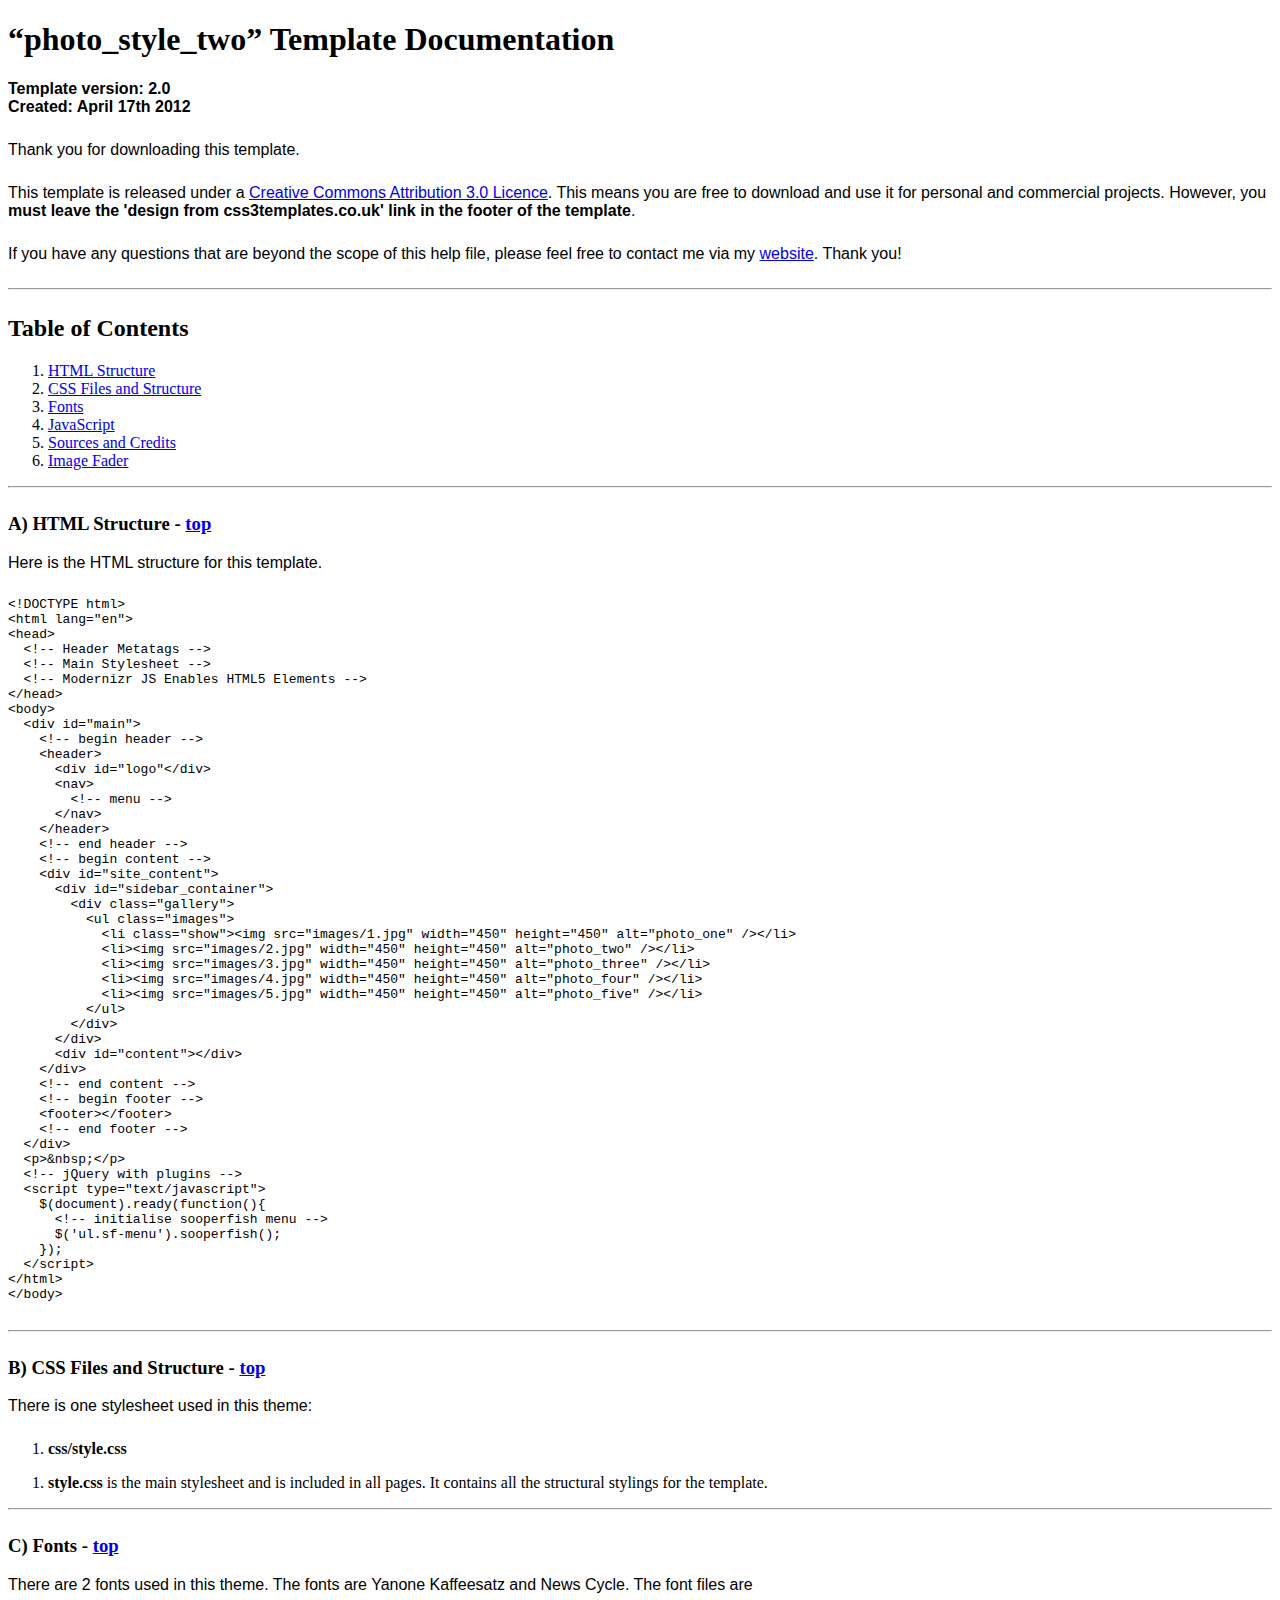
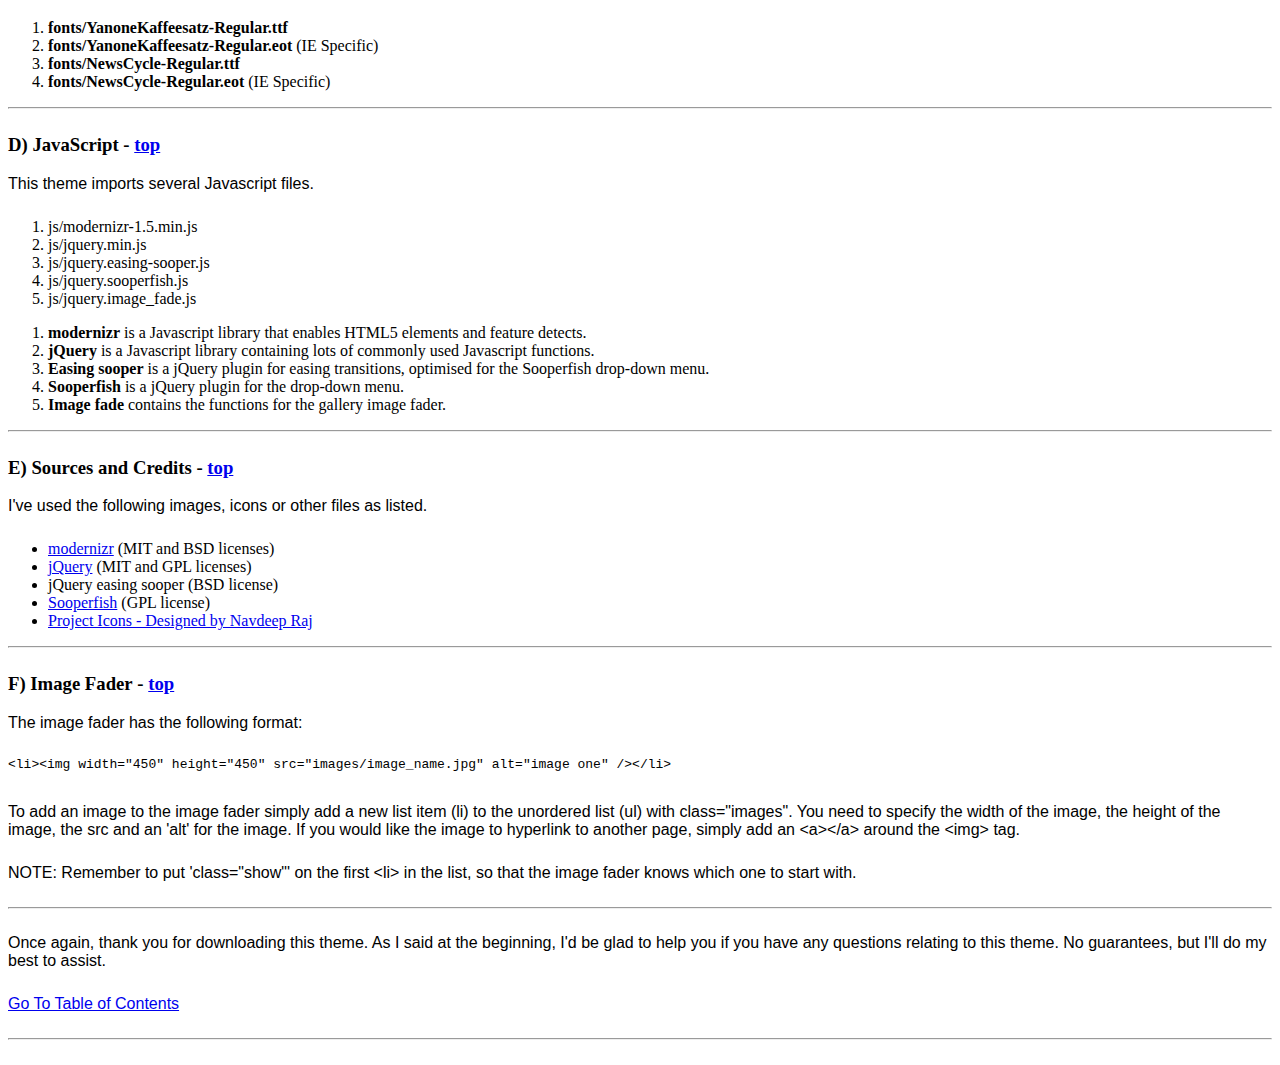
<file: documentation/index.html>
<!DOCTYPE HTML>
<html>
  <meta http-equiv="content-type" content="text/html;charset=utf-8">
  <title>photo_style_two Template</title>
  <style type="text/css" media="screen">
    p, table, hr, .box { font-family: arial; margin-bottom:25px; }
    .box p { margin-bottom:10px; }
  </style>
</head>


<body>
  <div>

    <h1>&ldquo;photo_style_two&rdquo; Template Documentation</h1>

    <p><strong>Template version: 2.0<br />Created: April 17th 2012</strong></p>

    <div>
      <p>Thank you for downloading this template.</p>
      <p>This template is released under a <a href="http://creativecommons.org/licenses/by/3.0">Creative Commons Attribution 3.0 Licence</a>. This means you are free to download and use it for personal and commercial projects. However, you <strong>must leave the 'design from css3templates.co.uk' link in the footer of the template</strong>.</p>
      <p>If you have any questions that are beyond the scope of this help file, please feel free to contact me via my <a href="http://www.css3templates.co.uk">website</a>. Thank you!</p>
    </div>

    <hr>

    <h2 id="toc">Table of Contents</h2>
    <ol>
      <li><a href="#htmlStructure">HTML Structure</a></li>
      <li><a href="#cssFiles">CSS Files and Structure</a></li>
      <li><a href="#fontFiles">Fonts</a></li>
      <li><a href="#javascript">JavaScript</a></li>
      <li><a href="#credits">Sources and Credits</a></li>
      <li><a href="#galleries">Image Fader</a></li>
    </ol>

    <hr>

    <h3 id="htmlStructure"><strong>A) HTML Structure</strong> - <a href="#toc">top</a></h3>
    <p>Here is the HTML structure for this template.</p>

    <pre>
&lt;!DOCTYPE html&gt;
&lt;html lang=&quot;en&quot;&gt;
&lt;head&gt;
  &lt;!-- Header Metatags --&gt;
  &lt;!-- Main Stylesheet --&gt;
  &lt;!-- Modernizr JS Enables HTML5 Elements --&gt;
&lt;/head&gt;
&lt;body&gt;
  &lt;div id=&quot;main&quot;&gt;
    &lt;!-- begin header --&gt;
    &lt;header&gt;
      &lt;div id=&quot;logo&quot;&lt;/div&gt;
      &lt;nav&gt;
        &lt;!-- menu --&gt;
      &lt;/nav&gt;
    &lt;/header&gt;
    &lt;!-- end header --&gt;
    &lt;!-- begin content --&gt;
    &lt;div id=&quot;site_content&quot;&gt;
      &lt;div id=&quot;sidebar_container&quot;&gt;
        &lt;div class=&quot;gallery&quot;&gt;
          &lt;ul class="images"&gt;
            &lt;li class=&quot;show&quot;&gt;&lt;img src=&quot;images/1.jpg&quot; width=&quot;450&quot; height=&quot;450&quot; alt=&quot;photo_one&quot; /&gt;&lt;/li&gt;
            &lt;li&gt;&lt;img src=&quot;images/2.jpg&quot; width=&quot;450&quot; height=&quot;450&quot; alt=&quot;photo_two&quot; /&gt;&lt;/li&gt;
            &lt;li&gt;&lt;img src=&quot;images/3.jpg&quot; width=&quot;450&quot; height=&quot;450&quot; alt=&quot;photo_three&quot; /&gt;&lt;/li&gt;
            &lt;li&gt;&lt;img src=&quot;images/4.jpg&quot; width=&quot;450&quot; height=&quot;450&quot; alt=&quot;photo_four&quot; /&gt;&lt;/li&gt;
            &lt;li&gt;&lt;img src=&quot;images/5.jpg&quot; width=&quot;450&quot; height=&quot;450&quot; alt=&quot;photo_five&quot; /&gt;&lt;/li&gt;
          &lt;/ul&gt;
        &lt;/div&gt;
      &lt;/div&gt;
      &lt;div id=&quot;content&quot;&gt;&lt;/div&gt;
    &lt;/div&gt;
    &lt;!-- end content --&gt;
    &lt;!-- begin footer --&gt;
    &lt;footer&gt;&lt;/footer&gt;
    &lt;!-- end footer --&gt;
  &lt;/div&gt;
  &lt;p&gt;&amp;nbsp;&lt;/p&gt;
  &lt;!-- jQuery with plugins --&gt;
  &lt;script type=&quot;text/javascript&quot;&gt;
    $(document).ready(function(){
      &lt;!-- initialise sooperfish menu --&gt;
      $('ul.sf-menu').sooperfish();
    });
  &lt;/script&gt;
&lt;/html&gt;
&lt;/body&gt;
    </pre>

    <hr>

    <h3 id="cssFiles"><strong>B) CSS Files and Structure</strong> - <a href="#toc">top</a></h3>

    <p>There is one stylesheet used in this theme:</p>
    <ol>
      <li><b>css/style.css</b></li>
    </ol>

    <ol>
      <li><b>style.css</b> is the main stylesheet and is included in all pages. It contains all the structural stylings for the template.</li>
    </ol>

    <hr>

    <h3 id="fontFiles"><strong>C) Fonts</strong> - <a href="#toc">top</a></h3>

    <p>There are 2 fonts used in this theme. The fonts are Yanone Kaffeesatz and News Cycle. The font files are</p>
    <ol>
      <li><b>fonts/YanoneKaffeesatz-Regular.ttf</b></li>
      <li><b>fonts/YanoneKaffeesatz-Regular.eot</b> (IE Specific)</li>
      <li><b>fonts/NewsCycle-Regular.ttf</b></li>
      <li><b>fonts/NewsCycle-Regular.eot</b> (IE Specific)</li>
    </ol>

    <hr>

    <h3 id="javascript"><strong>D) JavaScript</strong> - <a href="#toc">top</a></h3>

    <p>This theme imports several Javascript files.</p>

    <ol>
      <li>js/modernizr-1.5.min.js</li>
      <li>js/jquery.min.js</li>
      <li>js/jquery.easing-sooper.js</li>
      <li>js/jquery.sooperfish.js</li>
      <li>js/jquery.image_fade.js</li>
    </ol>

    <ol>
      <li><b>modernizr</b> is a Javascript library that enables HTML5 elements and feature detects.</li>
      <li><b>jQuery</b> is a Javascript library containing lots of commonly used Javascript functions.</li>
      <li><b>Easing sooper</b> is a jQuery plugin for easing transitions, optimised for the Sooperfish drop-down menu.</li>
      <li><b>Sooperfish</b> is a jQuery plugin for the drop-down menu.</li>
      <li><b>Image fade</b> contains the functions for the gallery image fader.</li>
    </ol>

    <hr>

    <h3 id="credits"><strong>E) Sources and Credits</strong> - <a href="#toc">top</a></h3>

    <p>I've used the following images, icons or other files as listed.

    <ul>
      <li><a href="http://www.modernizr.com">modernizr</a> (MIT and BSD licenses)</li>
      <li><a href="http://www.jquery.com">jQuery</a> (MIT and GPL licenses)</li>
      <li>jQuery easing sooper (BSD license)</li>
      <li><a href="http://archive.plugins.jquery.com/project/SooperFish">Sooperfish</a> (GPL license)</li>
      <li><a href="http://www.dezinerfolio.com/freebie/project-icon-set">Project Icons - Designed by Navdeep Raj</a>
    </ul>

    <hr>

    <h3 id="galleries"><strong>F) Image Fader</strong> - <a href="#toc">top</a></h3>

    <p>The image fader has the following format:</p>

    <pre>
&lt;li&gt;&lt;img width="450" height="450" src="images/image_name.jpg" alt="image one" /&gt;&lt;/li&gt;
    </pre>

    <p>To add an image to the image fader simply add a new list item (li) to the unordered list (ul) with class="images". You need to specify the width of the image, the height of the image, the src and an 'alt' for the image. If you would like the image to hyperlink to another page, simply add an &lt;a&gt;&lt;/a&gt; around the &lt;img&gt; tag.</p>
    <p>NOTE: Remember to put 'class="show"' on the first &lt;li&gt; in the list, so that the image fader knows which one to start with.</p>

    <hr>

    <p>Once again, thank you for downloading this theme. As I said at the beginning, I'd be glad to help you if you have any questions relating to this theme. No guarantees, but I'll do my best to assist.</p>

    <p><a href="#toc">Go To Table of Contents</a></p>

    <hr>
  </div>
</body>
</html>
</file>
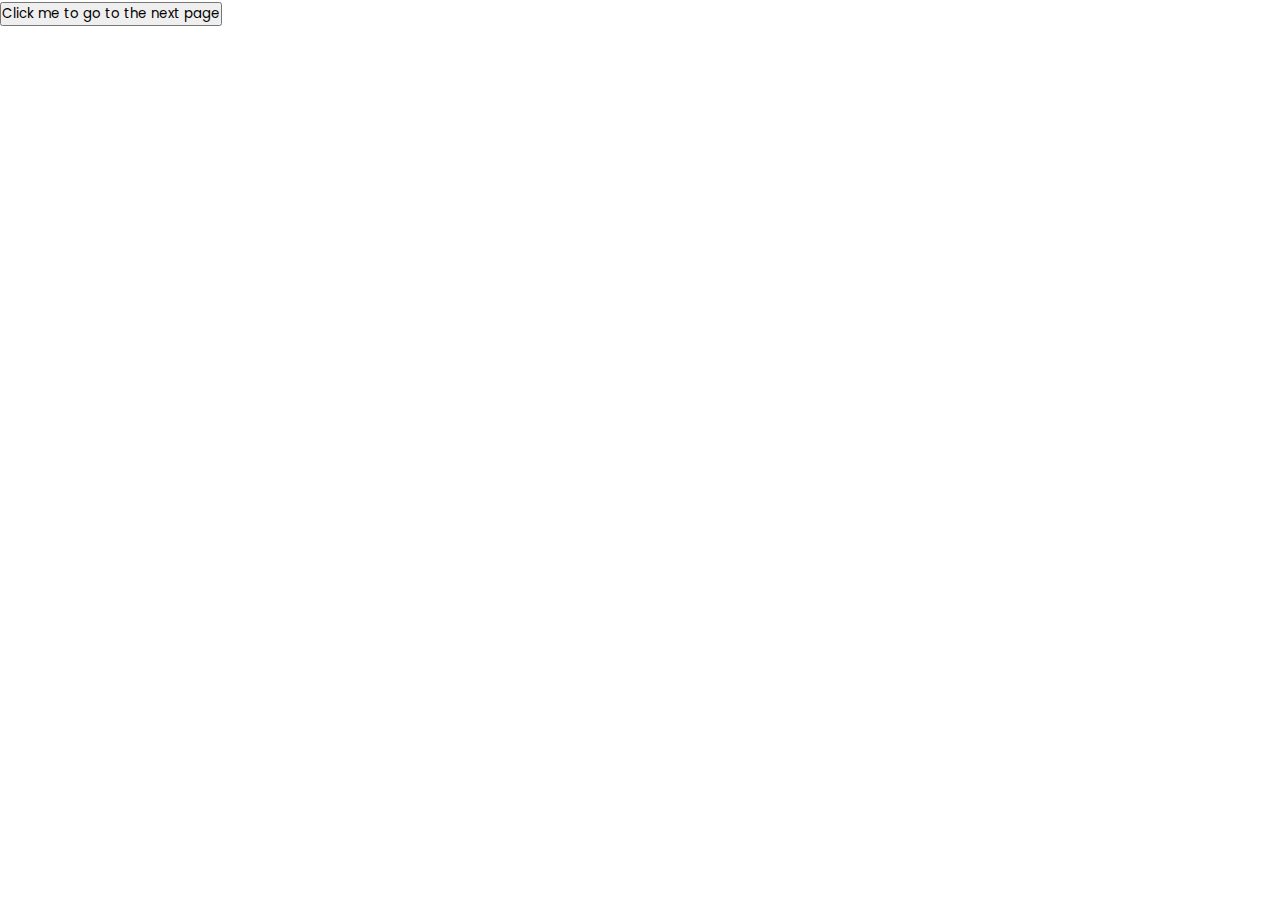
<file: Assessment.html>
<!DOCTYPE html>
<html lang="en">
<head>
    <meta charset="UTF-8">
    <title>Title</title>
    <link rel="stylesheet" href="css/linkedin_quiz_styles.css">
    <!-- FontAweome CDN Link for Icons-->
    <link rel="stylesheet" href="https://cdnjs.cloudflare.com/ajax/libs/font-awesome/5.15.3/css/all.min.css"/>
</head>
<body>
    <!-- start Quiz button -->
    <button id="start_btn">Click me to go to the next page</button>
    <script>
        document.getElementById("start_btn").addEventListener("click", function() {
        window.location.href = "linkedinquiz.html"; // Change the URL to the desired HTML page
        });
    </script>
</body>
</html>
</file>
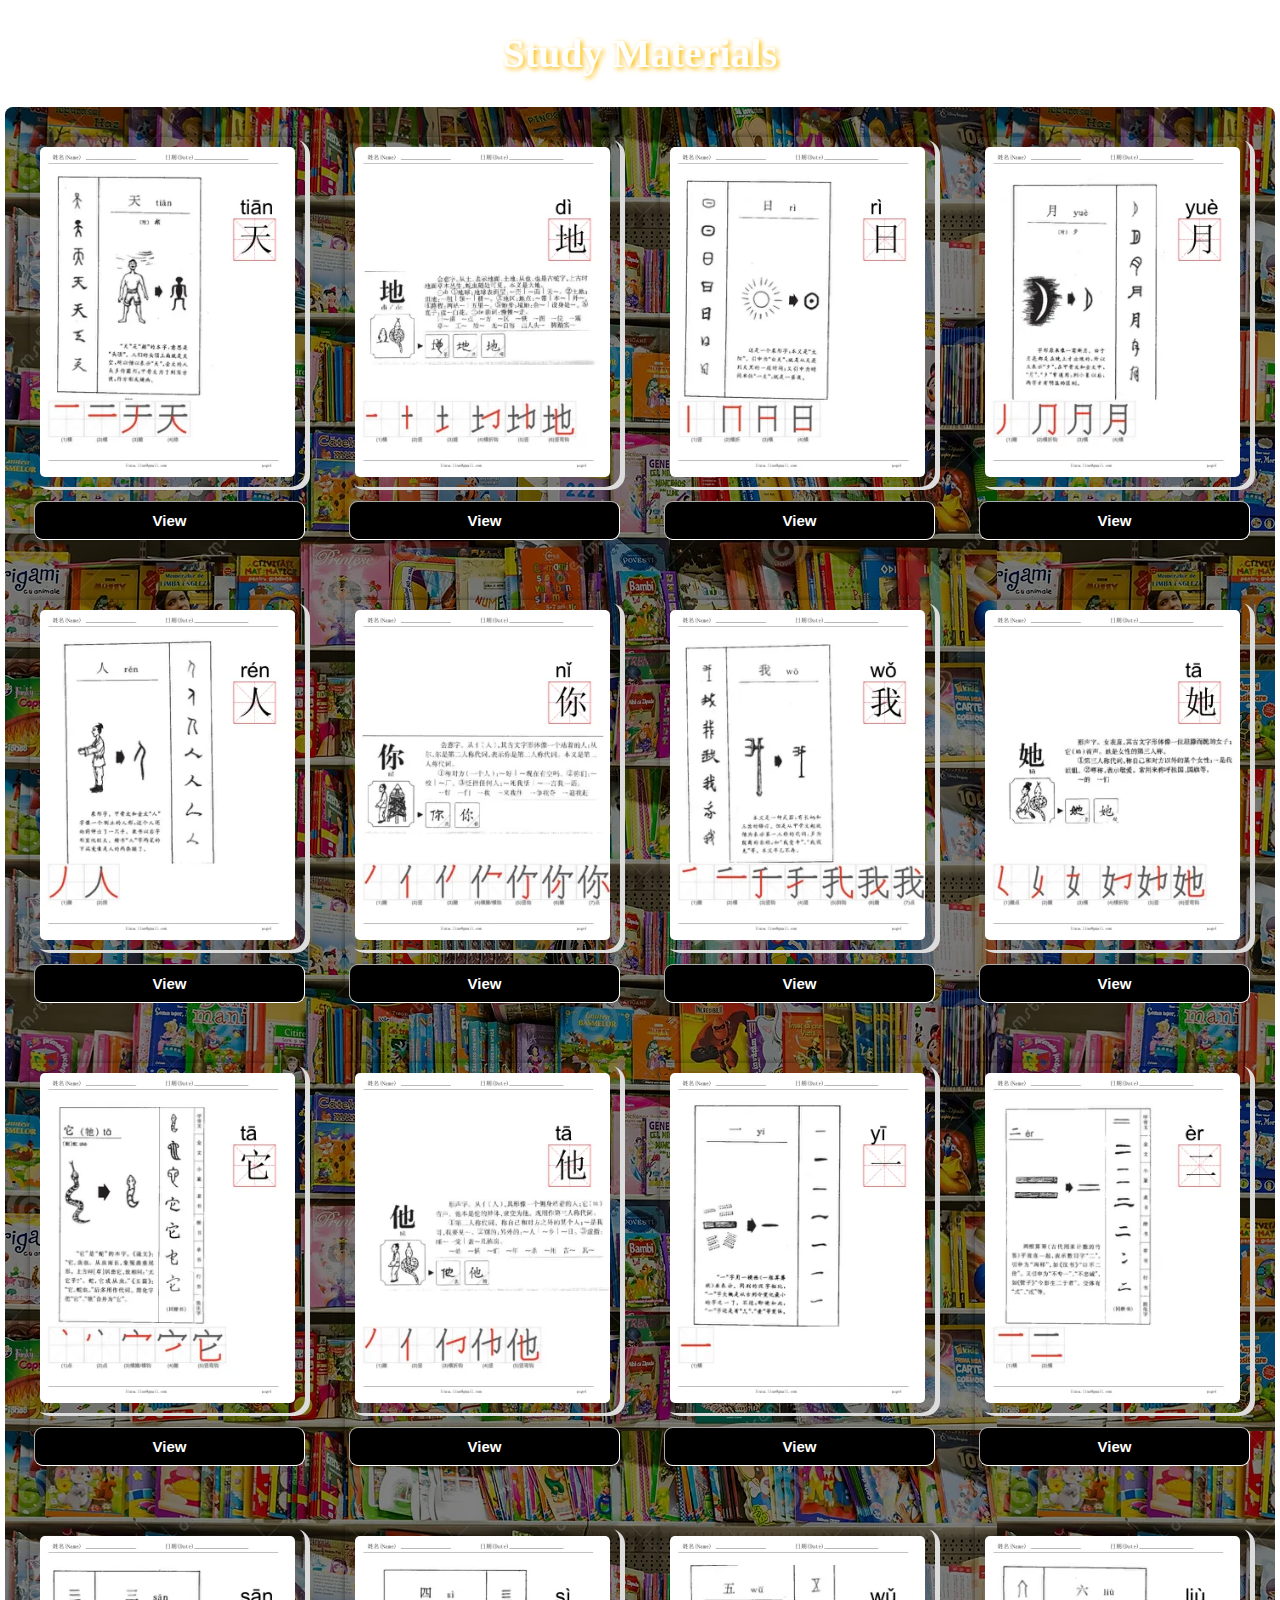
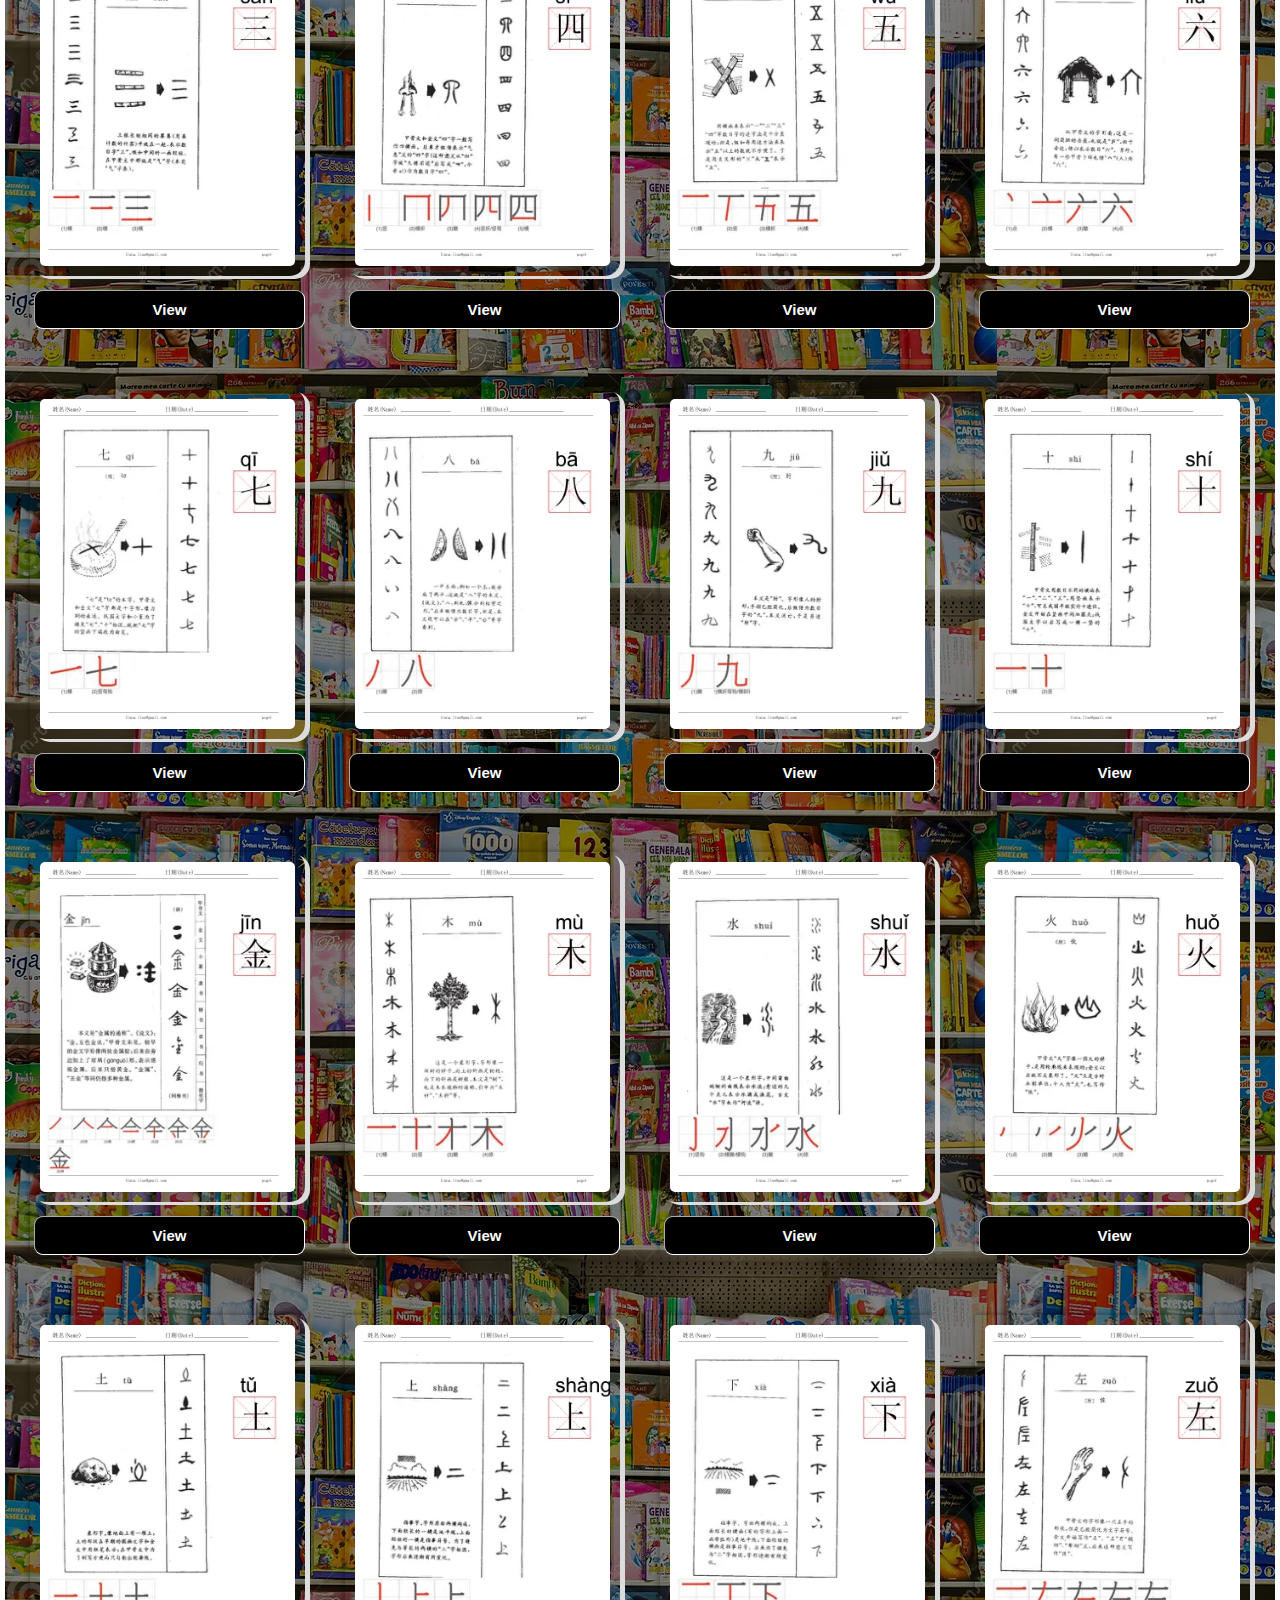
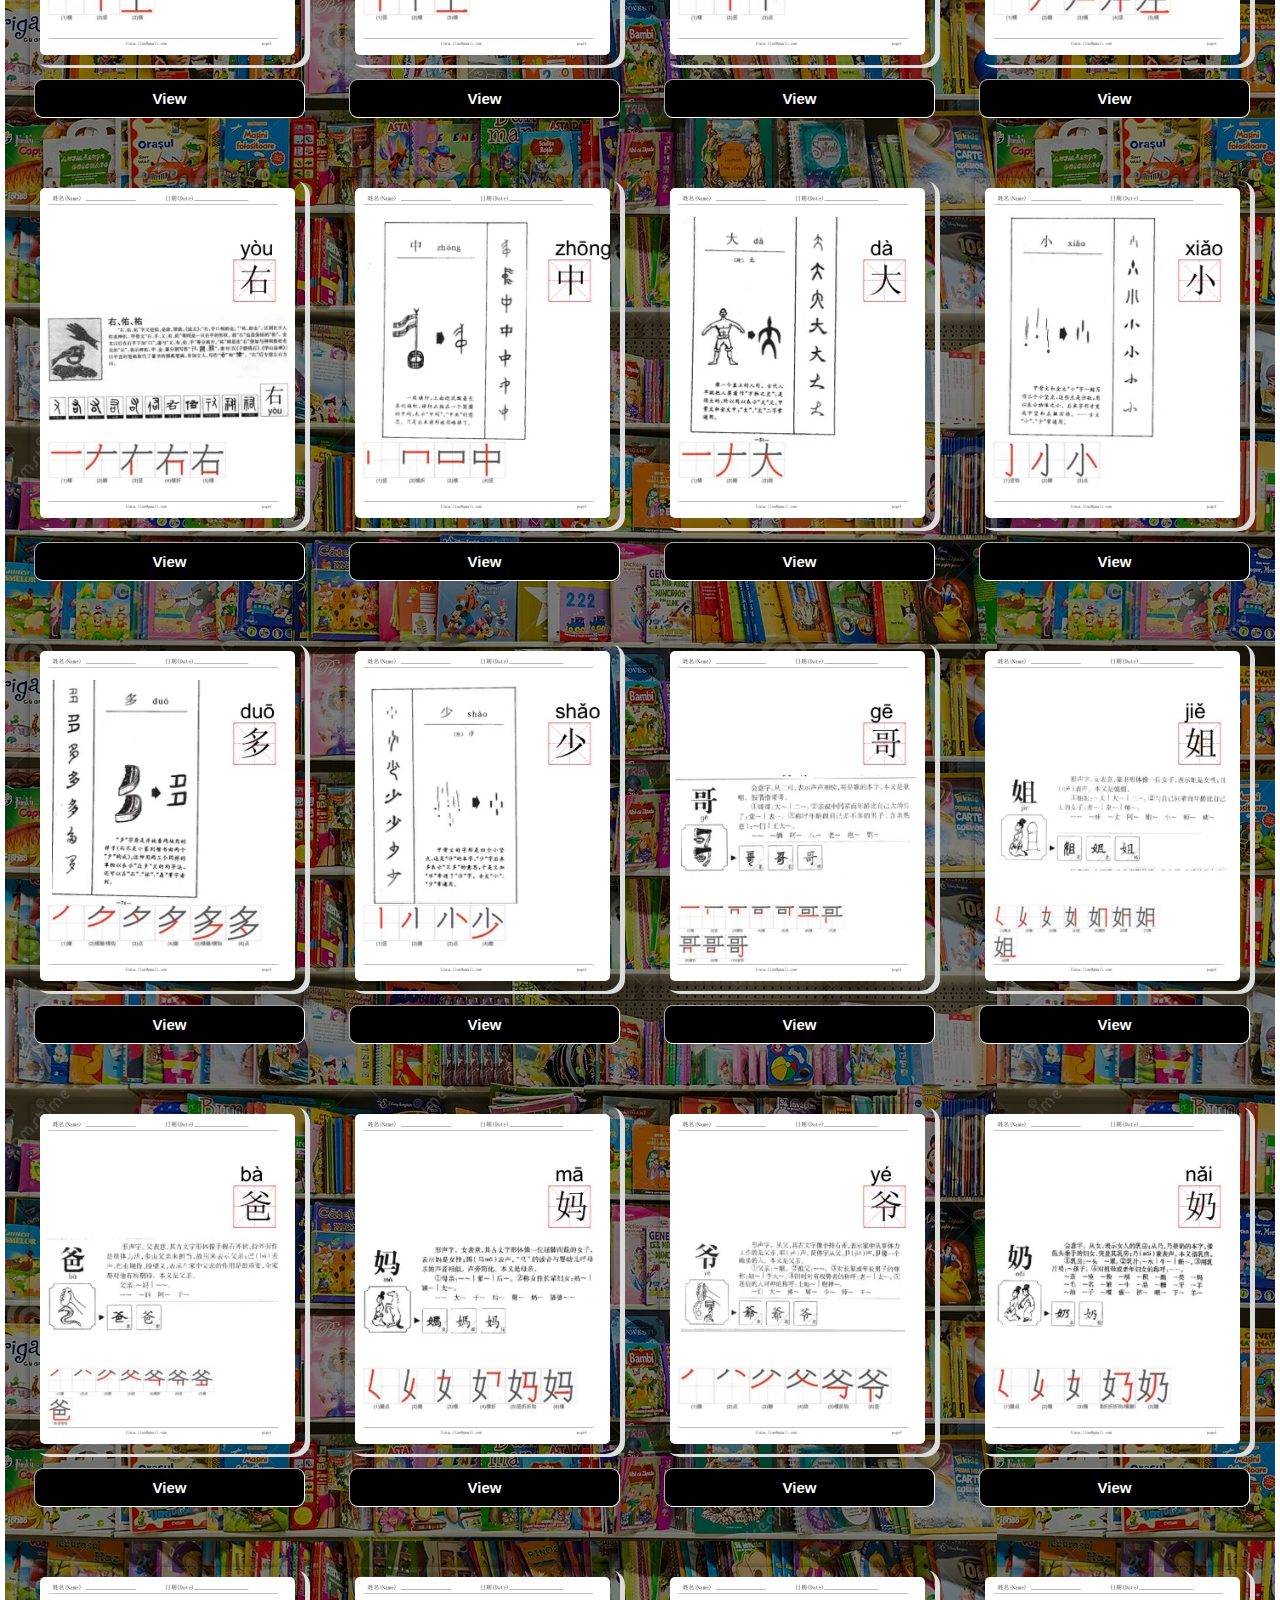
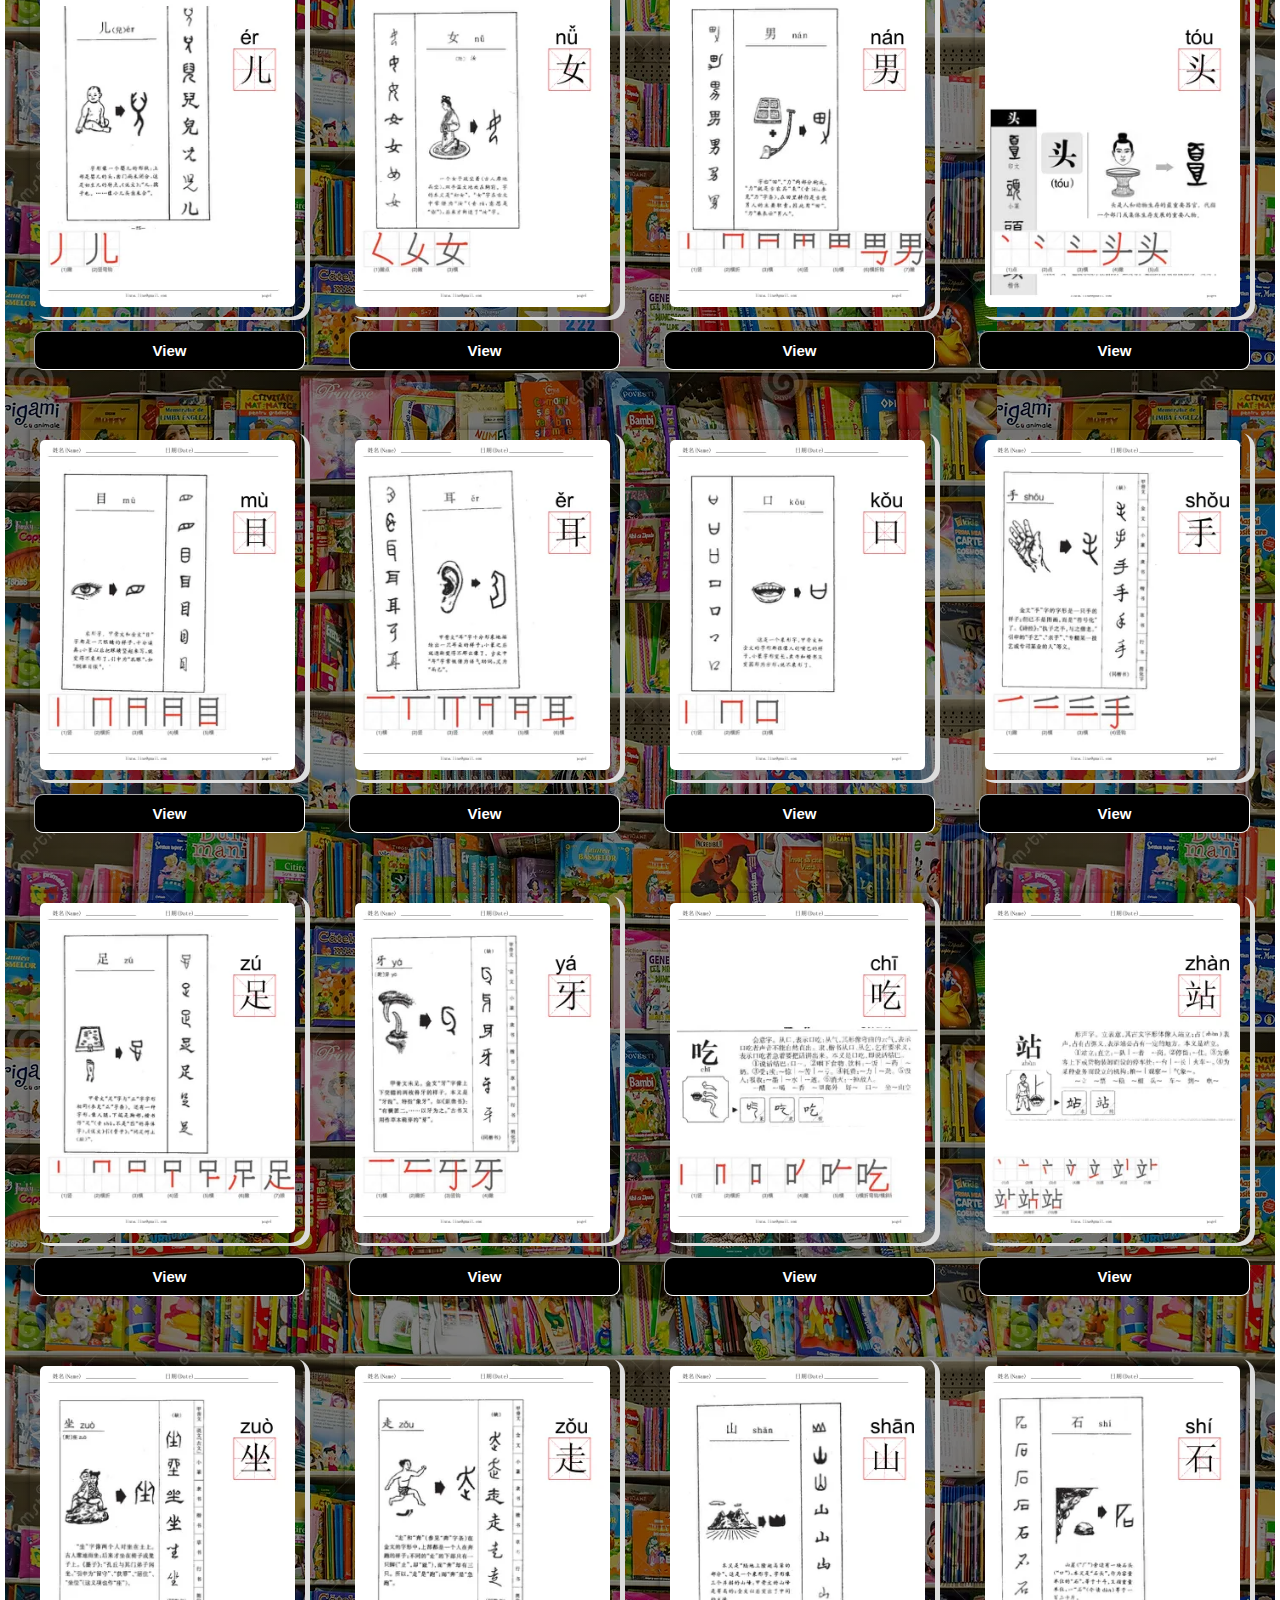
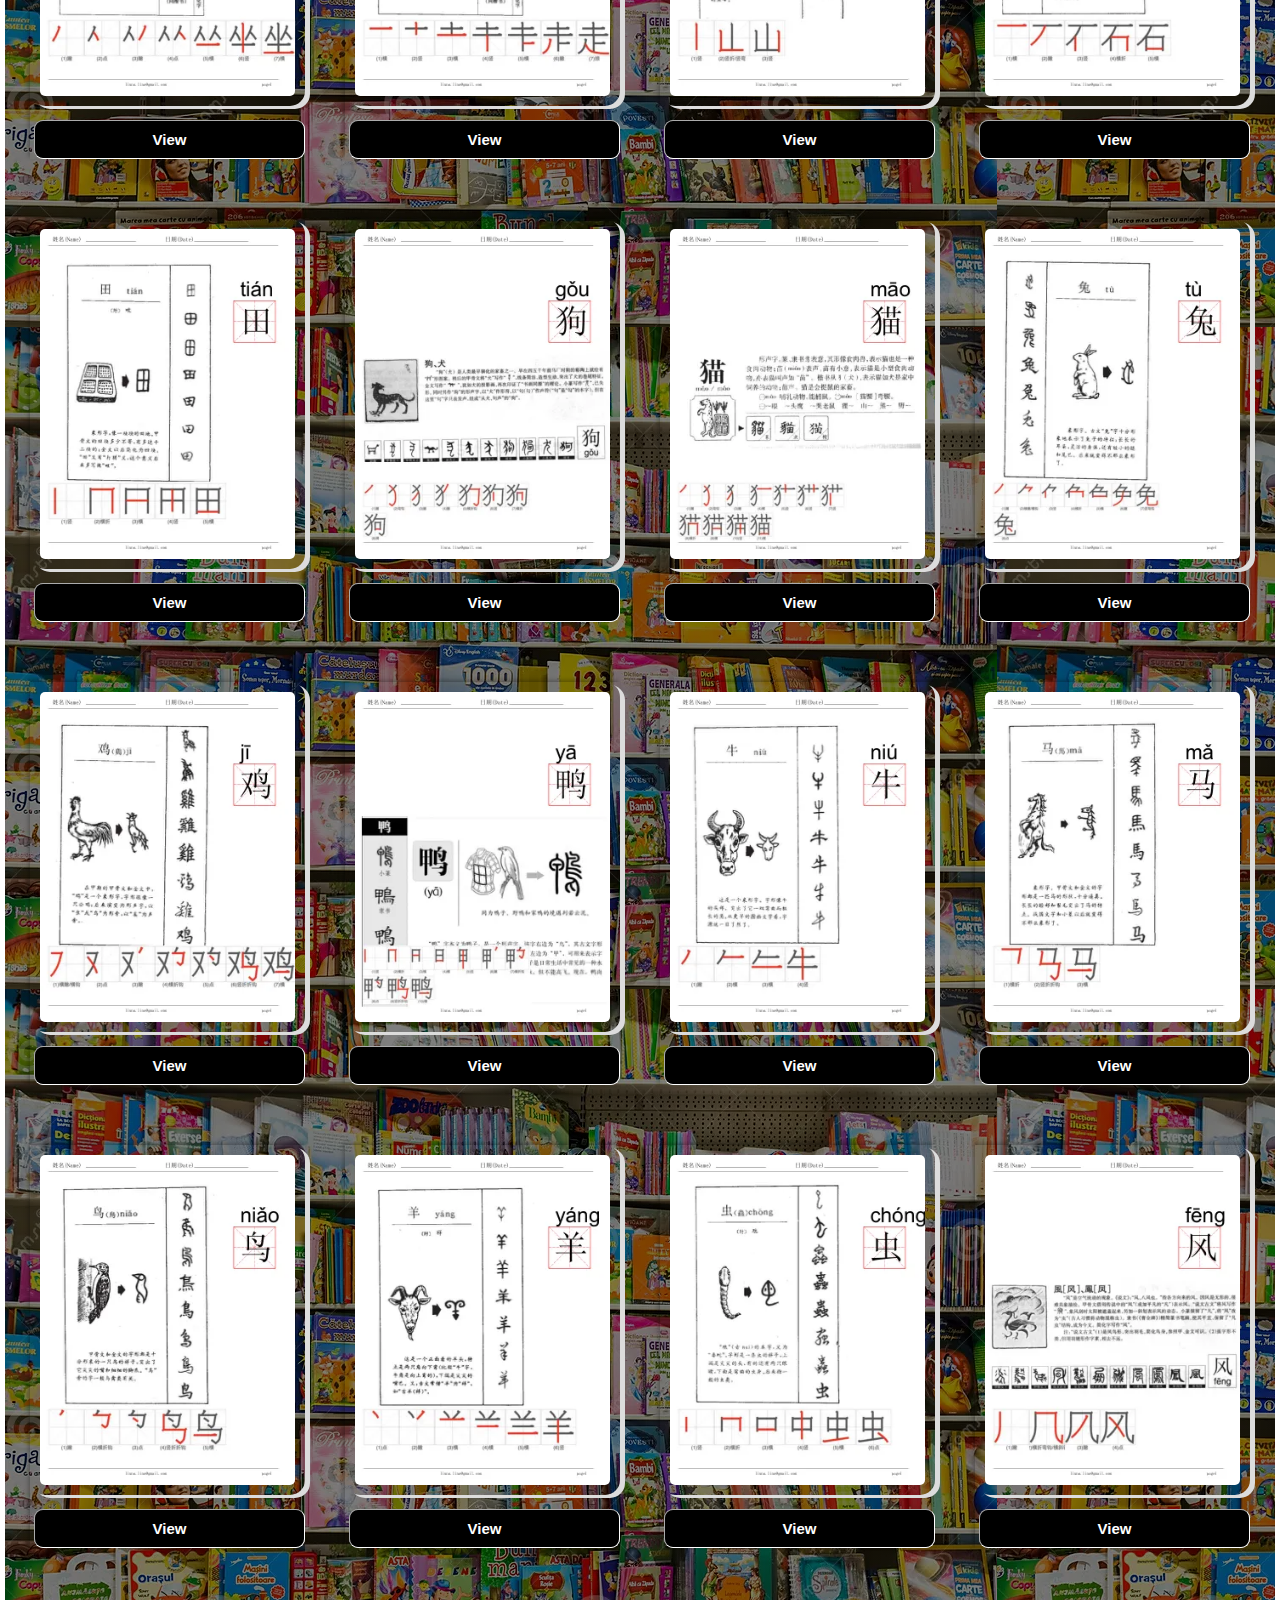
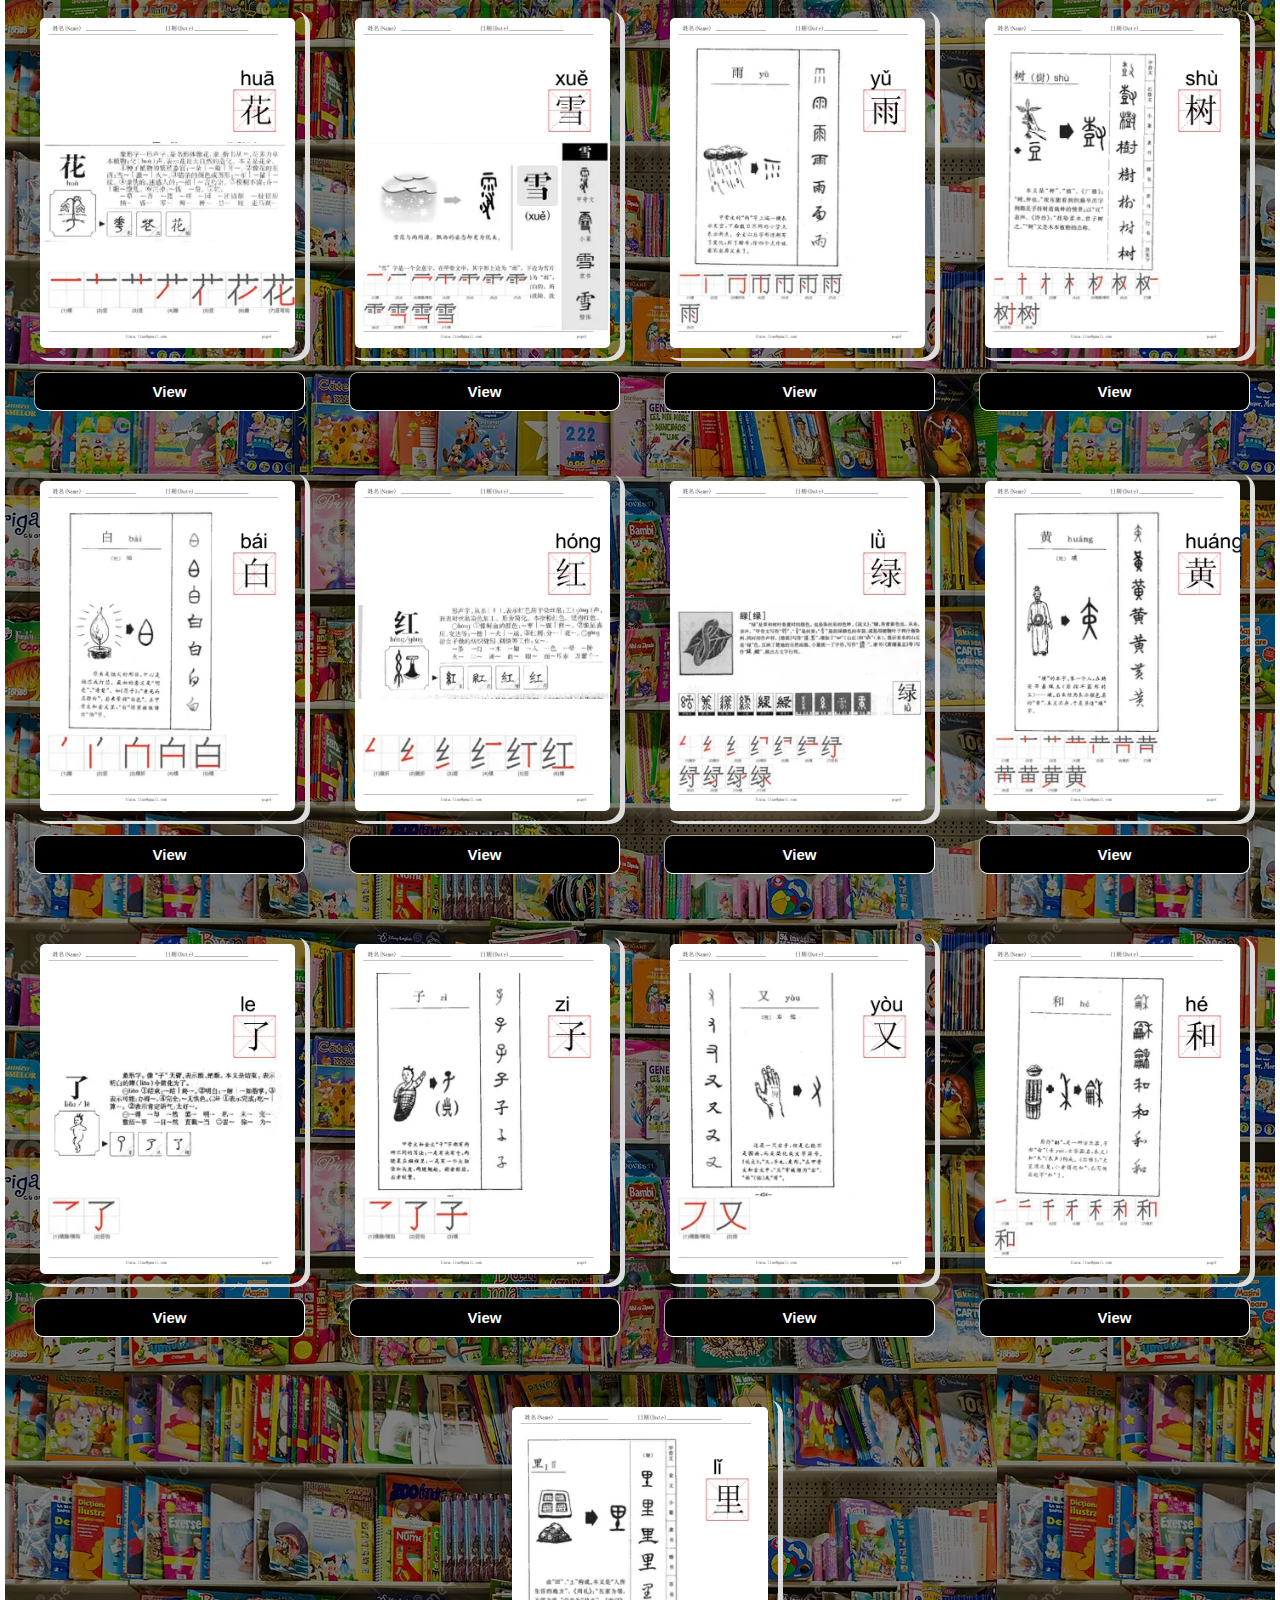
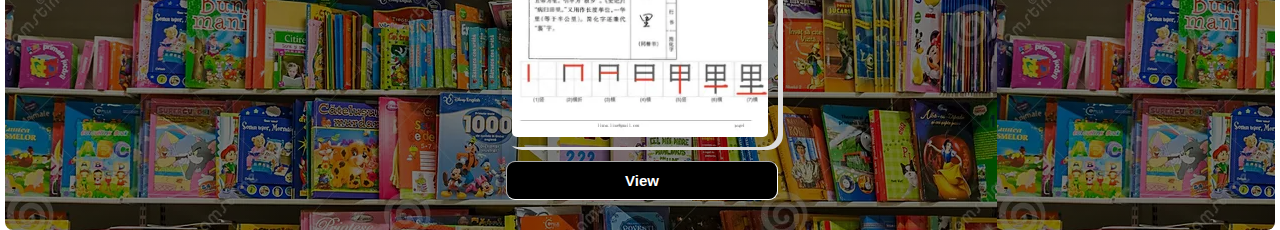
<file: Grade1.html>
<!DOCTYPE html>
<html lang="en">
<head>
    <meta charset="UTF-8">
    <link rel="stylesheet" href="css/Grade1.css">
    <title>Title</title>
</head>
<body>
    <center>
        <div class="filter">
            <h2 class="hover-underline-animation">Study Materials</h2>
            <section id="study" class="study-container"
                style="background: linear-gradient(rgba(0,0,0,.5), rgba(0,0,0,.5)), url('images/children-booksbackground.webp');margin-left:5px;margin-right:5px;border-radius:8px;max-width:1340px;">

                <div class="study-card ">
                    <div class="study-base">
                        <img class="books" src="images/天.webp" alt="image1">
                    </div>
                    <h3><a target="_blank" class="view" href="https://github.com/Lina-Liuna/Lina-Liuna.github.io/blob/main/chinese_grade1/天.pdf">View</a>
                    </h3>
                </div>

                <div class="study-card ">
                    <div class="study-base">
                        <img class="books" src="images/地.webp" alt="image1">
                    </div>
                    <h3><a target="_blank" class="view" href="https://github.com/Lina-Liuna/Lina-Liuna.github.io/blob/main/chinese_grade1/地.pdf">View</a>
                    </h3>
                </div>

                <div class="study-card ">
                    <div class="study-base">
                        <img class="books" src="images/日.webp" alt="image1">
                    </div>
                    <h3><a target="_blank" class="view" href="https://github.com/Lina-Liuna/Lina-Liuna.github.io/blob/main/chinese_grade1/日.pdf">View</a>
                    </h3>
                </div>

                <div class="study-card ">
                    <div class="study-base">
                        <img class="books" src="images/月.webp" alt="image1">
                    </div>
                    <h3><a target="_blank" class="view" href="https://github.com/Lina-Liuna/Lina-Liuna.github.io/blob/main/chinese_grade1/月.pdf">View</a>
                    </h3>
                </div>

                <div class="study-card ">
                    <div class="study-base">
                        <img class="books" src="images/人.webp" alt="image1">
                    </div>
                    <h3><a target="_blank" class="view" href="https://github.com/Lina-Liuna/Lina-Liuna.github.io/blob/main/chinese_grade1/人.pdf">View</a>
                    </h3>
                </div>

                <div class="study-card ">
                    <div class="study-base">
                        <img class="books" src="images/你.webp" alt="image1">
                    </div>
                    <h3><a target="_blank" class="view" href="https://github.com/Lina-Liuna/Lina-Liuna.github.io/blob/main/chinese_grade1/你.pdf">View</a>
                    </h3>
                </div>

                <div class="study-card ">
                    <div class="study-base">
                        <img class="books" src="images/我.webp" alt="image1">
                    </div>
                    <h3><a target="_blank" class="view" href="https://github.com/Lina-Liuna/Lina-Liuna.github.io/blob/main/chinese_grade1/我.pdf">View</a>
                    </h3>
                </div>

                <div class="study-card ">
                    <div class="study-base">
                        <img class="books" src="images/她.webp" alt="image1">
                    </div>
                    <h3><a target="_blank" class="view" href="https://github.com/Lina-Liuna/Lina-Liuna.github.io/blob/main/chinese_grade1/她.pdf">View</a>
                    </h3>
                </div>

                <div class="study-card ">
                    <div class="study-base">
                        <img class="books" src="images/它.webp" alt="image1">
                    </div>
                    <h3><a target="_blank" class="view" href="https://github.com/Lina-Liuna/Lina-Liuna.github.io/blob/main/chinese_grade1/它.pdf">View</a>
                    </h3>
                </div>

                <div class="study-card ">
                    <div class="study-base">
                        <img class="books" src="images/他.webp" alt="image1">
                    </div>
                    <h3><a target="_blank" class="view" href="https://github.com/Lina-Liuna/Lina-Liuna.github.io/blob/main/chinese_grade1/他.pdf">View</a>
                    </h3>
                </div>

                <div class="study-card ">
                    <div class="study-base">
                        <img class="books" src="images/一.webp" alt="image1">
                    </div>
                    <h3><a target="_blank" class="view" href="https://github.com/Lina-Liuna/Lina-Liuna.github.io/blob/main/chinese_grade1/一.pdf">View</a>
                    </h3>
                </div>

                <div class="study-card ">
                    <div class="study-base">
                        <img class="books" src="images/二.webp" alt="image1">
                    </div>
                    <h3><a target="_blank" class="view" href="https://github.com/Lina-Liuna/Lina-Liuna.github.io/blob/main/chinese_grade1/二.pdf">View</a>
                    </h3>
                </div>

                <div class="study-card ">
                    <div class="study-base">
                        <img class="books" src="images/三.webp" alt="image1">
                    </div>
                    <h3><a target="_blank" class="view" href="https://github.com/Lina-Liuna/Lina-Liuna.github.io/blob/main/chinese_grade1/三.pdf">View</a>
                    </h3>
                </div>

                <div class="study-card ">
                    <div class="study-base">
                        <img class="books" src="images/四.webp" alt="image1">
                    </div>
                    <h3><a target="_blank" class="view" href="https://github.com/Lina-Liuna/Lina-Liuna.github.io/blob/main/chinese_grade1/四.pdf">View</a>
                    </h3>
                </div>

                <div class="study-card ">
                    <div class="study-base">
                        <img class="books" src="images/五.webp" alt="image1">
                    </div>
                    <h3><a target="_blank" class="view" href="https://github.com/Lina-Liuna/Lina-Liuna.github.io/blob/main/chinese_grade1/五.pdf">View</a>
                    </h3>
                </div>

                <div class="study-card ">
                    <div class="study-base">
                        <img class="books" src="images/六.webp" alt="image1">
                    </div>
                    <h3><a target="_blank" class="view" href="https://github.com/Lina-Liuna/Lina-Liuna.github.io/blob/main/chinese_grade1/六.pdf">View</a>
                    </h3>
                </div>

                <div class="study-card ">
                    <div class="study-base">
                        <img class="books" src="images/七.webp" alt="image1">
                    </div>
                    <h3><a target="_blank" class="view" href="https://github.com/Lina-Liuna/Lina-Liuna.github.io/blob/main/chinese_grade1/七.pdf">View</a>
                    </h3>
                </div>

                <div class="study-card ">
                    <div class="study-base">
                        <img class="books" src="images/八.webp" alt="image1">
                    </div>
                    <h3><a target="_blank" class="view" href="https://github.com/Lina-Liuna/Lina-Liuna.github.io/blob/main/chinese_grade1/八.pdf">View</a>
                    </h3>
                </div>

                <div class="study-card ">
                    <div class="study-base">
                        <img class="books" src="images/九.webp" alt="image1">
                    </div>
                    <h3><a target="_blank" class="view" href="https://github.com/Lina-Liuna/Lina-Liuna.github.io/blob/main/chinese_grade1/九.pdf">View</a>
                    </h3>
                </div>

                <div class="study-card ">
                    <div class="study-base">
                        <img class="books" src="images/十.webp" alt="image1">
                    </div>
                    <h3><a target="_blank" class="view" href="https://github.com/Lina-Liuna/Lina-Liuna.github.io/blob/main/chinese_grade1/十.pdf">View</a>
                    </h3>
                </div>

                <div class="study-card ">
                    <div class="study-base">
                        <img class="books" src="images/金.webp" alt="image1">
                    </div>
                    <h3><a target="_blank" class="view" href="https://github.com/Lina-Liuna/Lina-Liuna.github.io/blob/main/chinese_grade1/金.pdf">View</a>
                    </h3>
                </div>

                <div class="study-card ">
                    <div class="study-base">
                        <img class="books" src="images/木.webp" alt="image1">
                    </div>
                    <h3><a target="_blank" class="view" href="https://github.com/Lina-Liuna/Lina-Liuna.github.io/blob/main/chinese_grade1/木.pdf">View</a>
                    </h3>
                </div>

                <div class="study-card ">
                    <div class="study-base">
                        <img class="books" src="images/水.webp" alt="image1">
                    </div>
                    <h3><a target="_blank" class="view" href="https://github.com/Lina-Liuna/Lina-Liuna.github.io/blob/main/chinese_grade1/水.pdf">View</a>
                    </h3>
                </div>

                <div class="study-card ">
                    <div class="study-base">
                        <img class="books" src="images/火.webp" alt="image1">
                    </div>
                    <h3><a target="_blank" class="view" href="https://github.com/Lina-Liuna/Lina-Liuna.github.io/blob/main/chinese_grade1/火.pdf">View</a>
                    </h3>
                </div>

                <div class="study-card ">
                    <div class="study-base">
                        <img class="books" src="images/土.webp" alt="image1">
                    </div>
                    <h3><a target="_blank" class="view" href="https://github.com/Lina-Liuna/Lina-Liuna.github.io/blob/main/chinese_grade1/土.pdf">View</a>
                    </h3>
                </div>

                <div class="study-card ">
                    <div class="study-base">
                        <img class="books" src="images/上.webp" alt="image1">
                    </div>
                    <h3><a target="_blank" class="view" href="https://github.com/Lina-Liuna/Lina-Liuna.github.io/blob/main/chinese_grade1/上.pdf">View</a>
                    </h3>
                </div>

                <div class="study-card ">
                    <div class="study-base">
                        <img class="books" src="images/下.webp" alt="image1">
                    </div>
                    <h3><a target="_blank" class="view" href="https://github.com/Lina-Liuna/Lina-Liuna.github.io/blob/main/chinese_grade1/下.pdf">View</a>
                    </h3>
                </div>

                <div class="study-card ">
                    <div class="study-base">
                        <img class="books" src="images/左.webp" alt="image1">
                    </div>
                    <h3><a target="_blank" class="view" href="https://github.com/Lina-Liuna/Lina-Liuna.github.io/blob/main/chinese_grade1/左.pdf">View</a>
                    </h3>
                </div>

                <div class="study-card ">
                    <div class="study-base">
                        <img class="books" src="images/右.webp" alt="image1">
                    </div>
                    <h3><a target="_blank" class="view" href="https://github.com/Lina-Liuna/Lina-Liuna.github.io/blob/main/chinese_grade1/右.pdf">View</a>
                    </h3>
                </div>

                <div class="study-card ">
                    <div class="study-base">
                        <img class="books" src="images/中.webp" alt="image1">
                    </div>
                    <h3><a target="_blank" class="view" href="https://github.com/Lina-Liuna/Lina-Liuna.github.io/blob/main/chinese_grade1/中.pdf">View</a>
                    </h3>
                </div>

                <div class="study-card ">
                    <div class="study-base">
                        <img class="books" src="images/大.webp" alt="image1">
                    </div>
                    <h3><a target="_blank" class="view" href="https://github.com/Lina-Liuna/Lina-Liuna.github.io/blob/main/chinese_grade1/大.pdf">View</a>
                    </h3>
                </div>

                <div class="study-card ">
                    <div class="study-base">
                        <img class="books" src="images/小.webp" alt="image1">
                    </div>
                    <h3><a target="_blank" class="view" href="https://github.com/Lina-Liuna/Lina-Liuna.github.io/blob/main/chinese_grade1/小.pdf">View</a>
                    </h3>
                </div>

                <div class="study-card ">
                    <div class="study-base">
                        <img class="books" src="images/多.webp" alt="image1">
                    </div>
                    <h3><a target="_blank" class="view" href="https://github.com/Lina-Liuna/Lina-Liuna.github.io/blob/main/chinese_grade1/多.pdf">View</a>
                    </h3>
                </div>

                <div class="study-card ">
                    <div class="study-base">
                        <img class="books" src="images/少.webp" alt="image1">
                    </div>
                    <h3><a target="_blank" class="view" href="https://github.com/Lina-Liuna/Lina-Liuna.github.io/blob/main/chinese_grade1/少.pdf">View</a>
                    </h3>
                </div>

                <div class="study-card ">
                    <div class="study-base">
                        <img class="books" src="images/哥.webp" alt="image1">
                    </div>
                    <h3><a target="_blank" class="view" href="https://github.com/Lina-Liuna/Lina-Liuna.github.io/blob/main/chinese_grade1/哥.pdf">View</a>
                    </h3>
                </div>

                <div class="study-card ">
                    <div class="study-base">
                        <img class="books" src="images/姐.webp" alt="image1">
                    </div>
                    <h3><a target="_blank" class="view" href="https://github.com/Lina-Liuna/Lina-Liuna.github.io/blob/main/chinese_grade1/姐.pdf">View</a>
                    </h3>
                </div>

                <div class="study-card ">
                    <div class="study-base">
                        <img class="books" src="images/爸.webp" alt="image1">
                    </div>
                    <h3><a target="_blank" class="view" href="https://github.com/Lina-Liuna/Lina-Liuna.github.io/blob/main/chinese_grade1/爸.pdf">View</a>
                    </h3>
                </div>

                <div class="study-card ">
                    <div class="study-base">
                        <img class="books" src="images/妈.webp" alt="image1">
                    </div>
                    <h3><a target="_blank" class="view" href="https://github.com/Lina-Liuna/Lina-Liuna.github.io/blob/main/chinese_grade1/妈.pdf">View</a>
                    </h3>
                </div>

                <div class="study-card ">
                    <div class="study-base">
                        <img class="books" src="images/爷.webp" alt="image1">
                    </div>
                    <h3><a target="_blank" class="view" href="https://github.com/Lina-Liuna/Lina-Liuna.github.io/blob/main/chinese_grade1/爷.pdf">View</a>
                    </h3>
                </div>

                <div class="study-card ">
                    <div class="study-base">
                        <img class="books" src="images/奶.webp" alt="image1">
                    </div>
                    <h3><a target="_blank" class="view" href="https://github.com/Lina-Liuna/Lina-Liuna.github.io/blob/main/chinese_grade1/奶.pdf">View</a>
                    </h3>
                </div>

                <div class="study-card ">
                    <div class="study-base">
                        <img class="books" src="images/儿.webp" alt="image1">
                    </div>
                    <h3><a target="_blank" class="view" href="https://github.com/Lina-Liuna/Lina-Liuna.github.io/blob/main/chinese_grade1/儿.pdf">View</a>
                    </h3>
                </div>

                <div class="study-card ">
                    <div class="study-base">
                        <img class="books" src="images/女.webp" alt="image1">
                    </div>
                    <h3><a target="_blank" class="view" href="https://github.com/Lina-Liuna/Lina-Liuna.github.io/blob/main/chinese_grade1/女.pdf">View</a>
                    </h3>
                </div>

                <div class="study-card ">
                    <div class="study-base">
                        <img class="books" src="images/男.webp" alt="image1">
                    </div>
                    <h3><a target="_blank" class="view" href="https://github.com/Lina-Liuna/Lina-Liuna.github.io/blob/main/chinese_grade1/男.pdf">View</a>
                    </h3>
                </div>

                <div class="study-card ">
                    <div class="study-base">
                        <img class="books" src="images/头.webp" alt="image1">
                    </div>
                    <h3><a target="_blank" class="view" href="https://github.com/Lina-Liuna/Lina-Liuna.github.io/blob/main/chinese_grade1/头.pdf">View</a>
                    </h3>
                </div>

                <div class="study-card ">
                    <div class="study-base">
                        <img class="books" src="images/目.webp" alt="image1">
                    </div>
                    <h3><a target="_blank" class="view" href="https://github.com/Lina-Liuna/Lina-Liuna.github.io/blob/main/chinese_grade1/目.pdf">View</a>
                    </h3>
                </div>

                <div class="study-card ">
                    <div class="study-base">
                        <img class="books" src="images/耳.webp" alt="image1">
                    </div>
                    <h3><a target="_blank" class="view" href="https://github.com/Lina-Liuna/Lina-Liuna.github.io/blob/main/chinese_grade1/耳.pdf">View</a>
                    </h3>
                </div>

                <div class="study-card ">
                    <div class="study-base">
                        <img class="books" src="images/口.webp" alt="image1">
                    </div>
                    <h3><a target="_blank" class="view" href="https://github.com/Lina-Liuna/Lina-Liuna.github.io/blob/main/chinese_grade1/口.pdf">View</a>
                    </h3>
                </div>

                <div class="study-card ">
                    <div class="study-base">
                        <img class="books" src="images/手.webp" alt="image1">
                    </div>
                    <h3><a target="_blank" class="view" href="https://github.com/Lina-Liuna/Lina-Liuna.github.io/blob/main/chinese_grade1/手.pdf">View</a>
                    </h3>
                </div>

                <div class="study-card ">
                    <div class="study-base">
                        <img class="books" src="images/足.webp" alt="image1">
                    </div>
                    <h3><a target="_blank" class="view" href="https://github.com/Lina-Liuna/Lina-Liuna.github.io/blob/main/chinese_grade1/足.pdf">View</a>
                    </h3>
                </div>

                <div class="study-card ">
                    <div class="study-base">
                        <img class="books" src="images/牙.webp" alt="image1">
                    </div>
                    <h3><a target="_blank" class="view" href="https://github.com/Lina-Liuna/Lina-Liuna.github.io/blob/main/chinese_grade1/牙.pdf">View</a>
                    </h3>
                </div>

                <div class="study-card ">
                    <div class="study-base">
                        <img class="books" src="images/吃.webp" alt="image1">
                    </div>
                    <h3><a target="_blank" class="view" href="https://github.com/Lina-Liuna/Lina-Liuna.github.io/blob/main/chinese_grade1/吃.pdf">View</a>
                    </h3>
                </div>

                <div class="study-card ">
                    <div class="study-base">
                        <img class="books" src="images/站.webp" alt="image1">
                    </div>
                    <h3><a target="_blank" class="view" href="https://github.com/Lina-Liuna/Lina-Liuna.github.io/blob/main/chinese_grade1/站.pdf">View</a>
                    </h3>
                </div>

                <div class="study-card ">
                    <div class="study-base">
                        <img class="books" src="images/坐.webp" alt="image1">
                    </div>
                    <h3><a target="_blank" class="view" href="https://github.com/Lina-Liuna/Lina-Liuna.github.io/blob/main/chinese_grade1/坐.pdf">View</a>
                    </h3>
                </div>

                <div class="study-card ">
                    <div class="study-base">
                        <img class="books" src="images/走.webp" alt="image1">
                    </div>
                    <h3><a target="_blank" class="view" href="https://github.com/Lina-Liuna/Lina-Liuna.github.io/blob/main/chinese_grade1/走.pdf">View</a>
                    </h3>
                </div>

                <div class="study-card ">
                    <div class="study-base">
                        <img class="books" src="images/山.webp" alt="image1">
                    </div>
                    <h3><a target="_blank" class="view" href="https://github.com/Lina-Liuna/Lina-Liuna.github.io/blob/main/chinese_grade1/山.pdf">View</a>
                    </h3>
                </div>

                <div class="study-card ">
                    <div class="study-base">
                        <img class="books" src="images/石.webp" alt="image1">
                    </div>
                    <h3><a target="_blank" class="view" href="https://github.com/Lina-Liuna/Lina-Liuna.github.io/blob/main/chinese_grade1/石.pdf">View</a>
                    </h3>
                </div>

                <div class="study-card ">
                    <div class="study-base">
                        <img class="books" src="images/田.webp" alt="image1">
                    </div>
                    <h3><a target="_blank" class="view" href="https://github.com/Lina-Liuna/Lina-Liuna.github.io/blob/main/chinese_grade1/田.pdf">View</a>
                    </h3>
                </div>

                <div class="study-card ">
                    <div class="study-base">
                        <img class="books" src="images/狗.webp" alt="image1">
                    </div>
                    <h3><a target="_blank" class="view" href="https://github.com/Lina-Liuna/Lina-Liuna.github.io/blob/main/chinese_grade1/狗.pdf">View</a>
                    </h3>
                </div>

                <div class="study-card ">
                    <div class="study-base">
                        <img class="books" src="images/猫.webp" alt="image1">
                    </div>
                    <h3><a target="_blank" class="view" href="https://github.com/Lina-Liuna/Lina-Liuna.github.io/blob/main/chinese_grade1/猫.pdf">View</a>
                    </h3>
                </div>

                <div class="study-card ">
                    <div class="study-base">
                        <img class="books" src="images/兔.webp" alt="image1">
                    </div>
                    <h3><a target="_blank" class="view" href="https://github.com/Lina-Liuna/Lina-Liuna.github.io/blob/main/chinese_grade1/兔.pdf">View</a>
                    </h3>
                </div>

                <div class="study-card ">
                    <div class="study-base">
                        <img class="books" src="images/鸡.webp" alt="image1">
                    </div>
                    <h3><a target="_blank" class="view" href="https://github.com/Lina-Liuna/Lina-Liuna.github.io/blob/main/chinese_grade1/鸡.pdf">View</a>
                    </h3>
                </div>

                <div class="study-card ">
                    <div class="study-base">
                        <img class="books" src="images/鸭.webp" alt="image1">
                    </div>
                    <h3><a target="_blank" class="view" href="https://github.com/Lina-Liuna/Lina-Liuna.github.io/blob/main/chinese_grade1/鸭.pdf">View</a>
                    </h3>
                </div>

                <div class="study-card ">
                    <div class="study-base">
                        <img class="books" src="images/牛.webp" alt="image1">
                    </div>
                    <h3><a target="_blank" class="view" href="https://github.com/Lina-Liuna/Lina-Liuna.github.io/blob/main/chinese_grade1/牛.pdf">View</a>
                    </h3>
                </div>

                <div class="study-card ">
                    <div class="study-base">
                        <img class="books" src="images/马.webp" alt="image1">
                    </div>
                    <h3><a target="_blank" class="view" href="https://github.com/Lina-Liuna/Lina-Liuna.github.io/blob/main/chinese_grade1/马.pdf">View</a>
                    </h3>
                </div>

                <div class="study-card ">
                    <div class="study-base">
                        <img class="books" src="images/鸟.webp" alt="image1">
                    </div>
                    <h3><a target="_blank" class="view" href="https://github.com/Lina-Liuna/Lina-Liuna.github.io/blob/main/chinese_grade1/鸟.pdf">View</a>
                    </h3>
                </div>

                <div class="study-card ">
                    <div class="study-base">
                        <img class="books" src="images/羊.webp" alt="image1">
                    </div>
                    <h3><a target="_blank" class="view" href="https://github.com/Lina-Liuna/Lina-Liuna.github.io/blob/main/chinese_grade1/羊.pdf">View</a>
                    </h3>
                </div>

                <div class="study-card ">
                    <div class="study-base">
                        <img class="books" src="images/虫.webp" alt="image1">
                    </div>
                    <h3><a target="_blank" class="view" href="https://github.com/Lina-Liuna/Lina-Liuna.github.io/blob/main/chinese_grade1/虫.pdf">View</a>
                    </h3>
                </div>

                <div class="study-card ">
                    <div class="study-base">
                        <img class="books" src="images/风.webp" alt="image1">
                    </div>
                    <h3><a target="_blank" class="view" href="https://github.com/Lina-Liuna/Lina-Liuna.github.io/blob/main/chinese_grade1/风.pdf">View</a>
                    </h3>
                </div>

                <div class="study-card ">
                    <div class="study-base">
                        <img class="books" src="images/花.webp" alt="image1">
                    </div>
                    <h3><a target="_blank" class="view" href="https://github.com/Lina-Liuna/Lina-Liuna.github.io/blob/main/chinese_grade1/花.pdf">View</a>
                    </h3>
                </div>

                <div class="study-card ">
                    <div class="study-base">
                        <img class="books" src="images/雪.webp" alt="image1">
                    </div>
                    <h3><a target="_blank" class="view" href="https://github.com/Lina-Liuna/Lina-Liuna.github.io/blob/main/chinese_grade1/雪.pdf">View</a>
                    </h3>
                </div>

                <div class="study-card ">
                    <div class="study-base">
                        <img class="books" src="images/雨.webp" alt="image1">
                    </div>
                    <h3><a target="_blank" class="view" href="https://github.com/Lina-Liuna/Lina-Liuna.github.io/blob/main/chinese_grade1/雨.pdf">View</a>
                    </h3>
                </div>

                <div class="study-card ">
                    <div class="study-base">
                        <img class="books" src="images/树.webp" alt="image1">
                    </div>
                    <h3><a target="_blank" class="view" href="https://github.com/Lina-Liuna/Lina-Liuna.github.io/blob/main/chinese_grade1/树.pdf">View</a>
                    </h3>
                </div>

                <div class="study-card ">
                    <div class="study-base">
                        <img class="books" src="images/白.webp" alt="image1">
                    </div>
                    <h3><a target="_blank" class="view" href="https://github.com/Lina-Liuna/Lina-Liuna.github.io/blob/main/chinese_grade1/白.pdf">View</a>
                    </h3>
                </div>

                <div class="study-card ">
                    <div class="study-base">
                        <img class="books" src="images/红.webp" alt="image1">
                    </div>
                    <h3><a target="_blank" class="view" href="https://github.com/Lina-Liuna/Lina-Liuna.github.io/blob/main/chinese_grade1/红.pdf">View</a>
                    </h3>
                </div>

                <div class="study-card ">
                    <div class="study-base">
                        <img class="books" src="images/绿.webp" alt="image1">
                    </div>
                    <h3><a target="_blank" class="view" href="https://github.com/Lina-Liuna/Lina-Liuna.github.io/blob/main/chinese_grade1/绿.pdf">View</a>
                    </h3>
                </div>

                <div class="study-card ">
                    <div class="study-base">
                        <img class="books" src="images/黄.webp" alt="image1">
                    </div>
                    <h3><a target="_blank" class="view" href="https://github.com/Lina-Liuna/Lina-Liuna.github.io/blob/main/chinese_grade1/黄.pdf">View</a>
                    </h3>
                </div>

                <div class="study-card ">
                    <div class="study-base">
                        <img class="books" src="images/了.webp" alt="image1">
                    </div>
                    <h3><a target="_blank" class="view" href="https://github.com/Lina-Liuna/Lina-Liuna.github.io/blob/main/chinese_grade1/了.pdf">View</a>
                    </h3>
                </div>

                <div class="study-card ">
                    <div class="study-base">
                        <img class="books" src="images/子.webp" alt="image1">
                    </div>
                    <h3><a target="_blank" class="view" href="https://github.com/Lina-Liuna/Lina-Liuna.github.io/blob/main/chinese_grade1/子.pdf">View</a>
                    </h3>
                </div>

                <div class="study-card ">
                    <div class="study-base">
                        <img class="books" src="images/又.webp" alt="image1">
                    </div>
                    <h3><a target="_blank" class="view" href="https://github.com/Lina-Liuna/Lina-Liuna.github.io/blob/main/chinese_grade1/又.pdf">View</a>
                    </h3>
                </div>

                <div class="study-card ">
                    <div class="study-base">
                        <img class="books" src="images/和.webp" alt="image1">
                    </div>
                    <h3><a target="_blank" class="view" href="https://github.com/Lina-Liuna/Lina-Liuna.github.io/blob/main/chinese_grade1/和.pdf">View</a>
                    </h3>
                </div>

                <div class="study-card ">
                    <div class="study-base">
                        <img class="books" src="images/里.webp" alt="image1">
                    </div>
                    <h3><a target="_blank" class="view" href="https://github.com/Lina-Liuna/Lina-Liuna.github.io/blob/main/chinese_grade1/里.pdf">View</a>
                    </h3>
                </div>

            </section>
        </div>
    </center>
        
</body>
</html>
</file>
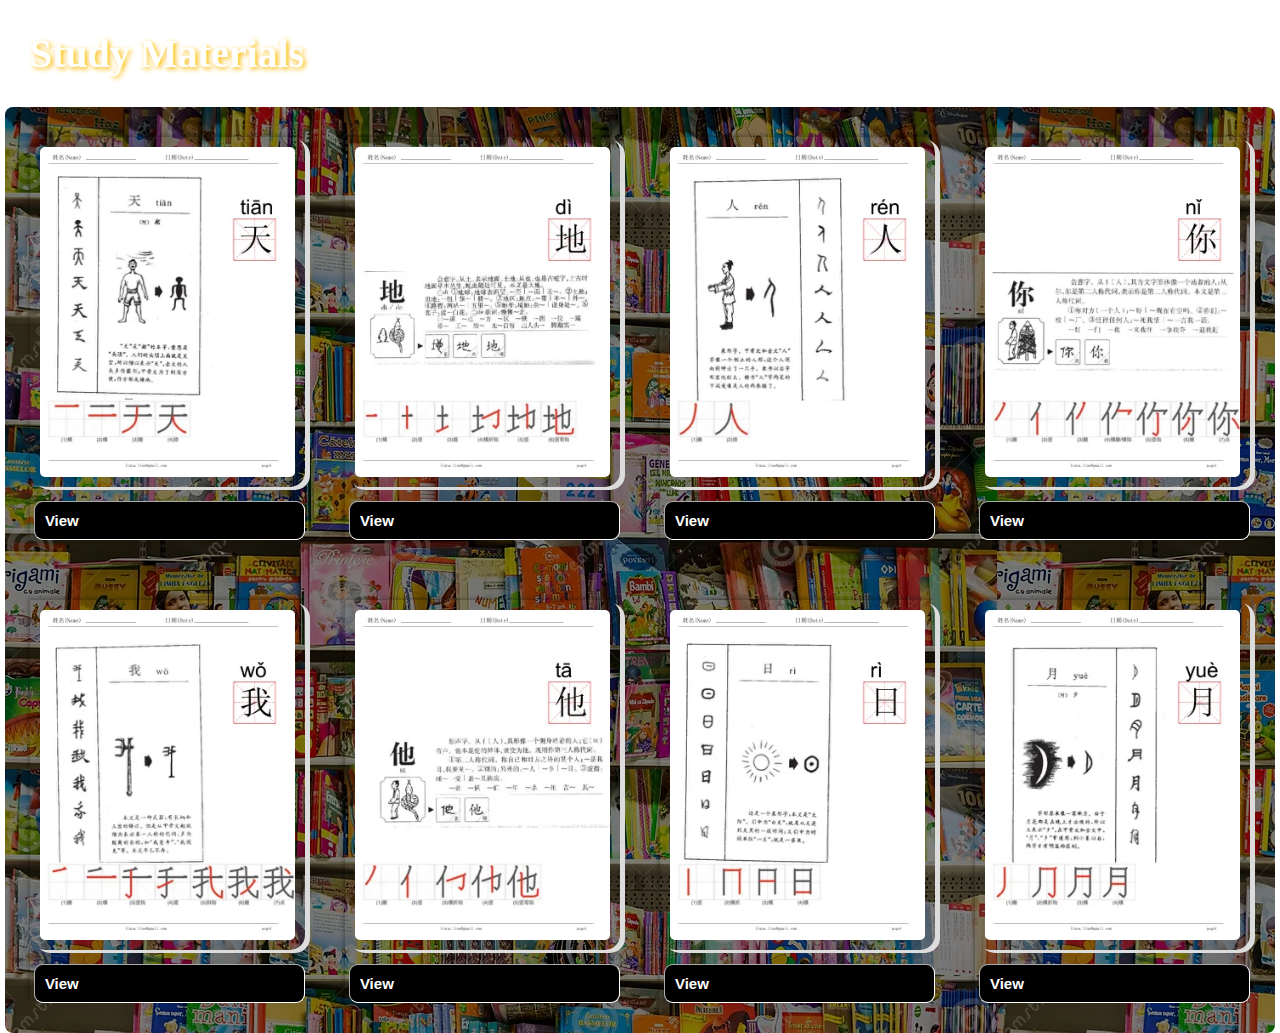
<file: Grade1_bak_bak.html>
<!DOCTYPE html>
<html lang="en">
<head>
    <meta charset="UTF-8">
    <link rel="stylesheet" href="css/Grade1.css">
    <title>Title</title>
</head>
<body>
    <div class="filter">
        <h2 class="hover-underline-animation">Study Materials</h2>
        <section id="study" class="study-container"
            style="background: linear-gradient(rgba(0,0,0,.5), rgba(0,0,0,.5)), url('images/children-booksbackground.webp');margin-left:5px;margin-right:5px;border-radius:8px;max-width:1340px;">
            <div class="study-card ">
                <div class="study-base">
                    <img class="books" src="images/天.webp" alt="image1">
                </div>
                <h3><a target="_blank" class="view" href="https://github.com/Lina-Liuna/Lina-Liuna.github.io/blob/main/chinese_grade1/天.pdf">View</a>
                </h3>
            </div>
            <div class="study-card ">
                <div class="study-base">
                    <img class="books" src="images/地.webp" alt="image1">
                </div>
                <h3><a target="_blank" class="view" href="https://github.com/Lina-Liuna/Lina-Liuna.github.io/blob/main/chinese_grade1/地.pdf">View</a>
                </h3>
            </div>
            <div class="study-card ">
                <div class="study-base">
                    <img class="books" src="images/人.webp" alt="image1">
                </div>
                <h3><a target="_blank" class="view" href="https://github.com/Lina-Liuna/Lina-Liuna.github.io/blob/main/chinese_grade1/人.pdf">View</a>
                </h3>
            </div>
            <div class="study-card ">
                <div class="study-base">
                    <img class="books" src="images/你.webp" alt="image1">
                </div>
                <h3><a target="_blank" class="view" href="https://github.com/Lina-Liuna/Lina-Liuna.github.io/blob/main/chinese_grade1/你.pdf">View</a>
                </h3>
            </div>
            <div class="study-card ">
                <div class="study-base">
                    <img class="books" src="images/我.webp" alt="image1">
                </div>
                <h3><a target="_blank" class="view" href="https://github.com/Lina-Liuna/Lina-Liuna.github.io/blob/main/chinese_grade1/我.pdf">View</a>
                </h3>
            </div>
            <div class="study-card ">
                <div class="study-base">
                    <img class="books" src="images/他.webp" alt="image1">
                </div>
                <h3><a target="_blank" class="view" href="https://github.com/Lina-Liuna/Lina-Liuna.github.io/blob/main/chinese_grade1/他.pdf">View</a>
                </h3>
            </div>
            <div class="study-card ">
                <div class="study-base">
                    <img class="books" src="images/日.webp" alt="image1">
                </div>
                <h3><a target="_blank" class="view" href="https://github.com/Lina-Liuna/Lina-Liuna.github.io/blob/main/chinese_grade1/日.pdf">View</a>
                </h3>
            </div>
            <div class="study-card ">
                <div class="study-base">
                    <img class="books" src="images/月.webp" alt="image1">
                </div>
                <h3><a target="_blank" class="view" href="https://github.com/Lina-Liuna/Lina-Liuna.github.io/blob/main/chinese_grade1/月.pdf">View</a>
                </h3>
            </div>
        </section>
    </div>
    
</body>
</html>
</file>
<file: css/linkedin_quiz_styles.css>
/* importing google fonts */
@import url('https://fonts.googleapis.com/css2?family=Poppins:wght@200;300;400;500;600;700&display=swap');
*{
    margin: 0;
    padding: 0;
    box-sizing: border-box;
    font-family: 'Poppins', sans-serif;
}

body{
    background: #ffffff;
}

::selection{
    color: #fff;
    background: #33ff33;
}


.info_box,
.select_box,
.quiz_box,
.result_box{
    position: absolute;
    top: 50%;
    left: 50%;
    transform: translate(-50%, -50%);
    box-shadow: 0 4px 8px 0 rgba(0, 0, 0, 0.2),
                0 6px 20px 0 rgba(0, 0, 0, 0.19);
}
.select_box.inputnum,
.info_box.activeInfo,
.quiz_box.activeQuiz,
.result_box.activeResult{
    opacity: 1;
    z-index: 5;
    pointer-events: auto;
    transform: translate(-50%, -50%) scale(1);
}

.start_buttons {
    position: absolute;
    top: 50%;
    left: 50%;
    transform: translate(-50%, -50%);
    box-shadow: 0 4px 8px 0 rgba(0, 0, 0, 0.2),
                0 6px 20px 0 rgba(0, 0, 0, 0.19);
    /* Use flexbox to align buttons vertically */
    display: flex;
    flex-direction: column;
    align-items: center;
    outline: 0.5px lightgrey;
    border:  none;
}


.start_buttons .start_btn_one,
.start_buttons .start_btn_two{
    font-size: 25px;
    font-weight: 500;
    color: #33ff33;
    padding: 15px 30px;
    outline: 2px solid green;
    border:  1px solid #33ff33;
    border-radius: 5px;
    background: #fff;
    cursor: pointer;
    margin: 5px 0;
}

.info_box{
    width: 540px;
    background: #fff;
    border-radius: 5px;
    transform: translate(-50%, -50%) scale(0.9);
    opacity: 0;
    pointer-events: none;
    transition: all 0.3s ease;
}

.select_box .userinput-title
    height: 60px;
    width: 100%;
    border-bottom: 1px solid lightgrey;
    display: flex;
    align-items: center;
    padding: 0 30px;
    border-radius: 5px 5px 0 0;
    font-size: 20px;
    font-weight: 600;
}
.info_box .info-title{
    height: 60px;
    width: 100%;
    border-bottom: 1px solid lightgrey;
    display: flex;
    align-items: center;
    padding: 0 30px;
    border-radius: 5px 5px 0 0;
    font-size: 20px;
    font-weight: 600;
}
.select_box .info-list,
.info_box .info-list{
    padding: 15px 30px;
}
.select_box .info-list .info,
.info_box .info-list .info{
    margin: 5px 0;
    font-size: 17px;
}
.select_box .info-list .info span,
.info_box .info-list .info span{
    font-weight: 600;
    color: #33ff33;
}

.user_input_info{
    font-size: 25px;
    font-weight: 600;
}

.select_box{
    width: 480px;
    background: #fff;
    border-radius: 5px;
    transform: translate(-50%, -50%) scale(0.9);
    opacity: 0;
    pointer-events: none;
    transition: all 0.3s ease;

}

.select_box .user_info {
    /* Add other styling for the select_box container as needed */
    display: flex;
    align-items: left;
    justify-content: flex-start;
}

.select_box .user_info .info-list {
    margin: 5px 0;
    font-size: 17px;
}

.select_box .buttons {
    /* Position the button container */
    /* Add other styling for the button container as needed */
}

.select_box .user_info .buttons button {
    padding: 0px 3px;
    margin: 5px 2px; /* Adjust the horizontal margin to decrease spacing */
    height: 40px;
    width: 180px;
    font-size: 16px;
    font-weight: 500;
    cursor: pointer;
    border: none;
    outline: none;
    border-radius: 5px;
    border: 1px solid #33ff33;
    transition: all 0.3s ease;
    /* Position the button inside the box */
    position: relative; /* Set the position of the button to "absolute" */
}


.info_box .buttons{
    height: 60px;
    display: flex;
    align-items: center;
    justify-content: flex-end;
    padding: 0 30px;
    border-top: 1px solid lightgrey;
}

.info_box .buttons button{
    margin: 0 5px;
    height: 40px;
    width: 100px;
    font-size: 16px;
    font-weight: 500;
    cursor: pointer;
    border: none;
    outline: none;
    border-radius: 5px;
    border: 1px solid #33ff33;
    transition: all 0.3s ease;
}

.quiz_box{
    width: 350px;
    background: #fff;
    border-radius: 5px;
    transform: translate(-50%, -50%) scale(0.9);
    opacity: 0;
    pointer-events: none;
    transition: all 0.3s ease;
}

.quiz_box header{
    position: relative;
    z-index: 2;
    height: 70px;
    padding: 0 30px;
    background: #fff;
    border-radius: 5px 5px 0 0;
    display: flex;
    align-items: center;
    justify-content: space-between;
    box-shadow: 0px 3px 5px 1px rgba(0,0,0,0.1);
}

.quiz_box header .title{
    font-size: 20px;
    font-weight: 600;
}

.quiz_box header .timer{
    color: #000000;
    background: #b3ffb3;
    border: 1px solid #80ff80;
    height: 45px;
    padding: 0 8px;
    border-radius: 5px;
    display: flex;
    align-items: center;
    justify-content: space-between;
    width: 145px;
}

.quiz_box header .timer .time_left_txt{
    font-weight: 400;
    font-size: 17px;
    user-select: none;
}

.quiz_box header .timer .timer_sec{
    font-size: 18px;
    font-weight: 500;
    height: 30px;
    width: 45px;
    color: #fff;
    border-radius: 5px;
    line-height: 30px;
    text-align: center;
    background: #80ffcc;
    border: 1px solid #00ff99;
    user-select: none;
}

.quiz_box header .time_line{
    position: absolute;
    bottom: 0px;
    left: 0px;
    height: 3px;
    background: #00ff99;
}

section{
    padding: 25px 30px 20px 30px;
    background: #fff;
}

section .que_text{
    font-size: 25px;
    font-weight: 600;
}

section .option_list{
    padding: 20px 0px;
    display: block;
}

section .option_list .option{
    background: #00e68a;
    border: 1px solid #00ff99;
    border-radius: 5px;
    padding: 8px 15px;
    font-size: 17px;
    margin-bottom: 15px;
    cursor: pointer;
    transition: all 0.3s ease;
    display: flex;
    align-items: center;
    justify-content: space-between;
}

section .option_list .option:last-child{
    margin-bottom: 0px;
}

section .option_list .option:hover{
    color: #009900;
    background: #99ff99;
    border: 1px solid #008000;
}

section .option_list .option.correct{
    color: #155724;
    background: #d4edda;
    border: 1px solid #c3e6cb;
}

section .option_list .option.incorrect{
    color: #721c24;
    background: #f8d7da;
    border: 1px solid #f5c6cb;
}

section .option_list .option.disabled{
    pointer-events: none;
}

section .option_list .option .icon{
    height: 26px;
    width: 26px;
    border: 2px solid transparent;
    border-radius: 50%;
    text-align: center;
    font-size: 13px;
    pointer-events: none;
    transition: all 0.3s ease;
    line-height: 24px;
}
.option_list .option .icon.tick{
    color: #23903c;
    border-color: #23903c;
    background: #d4edda;
}

.option_list .option .icon.cross{
    color: #a42834;
    background: #f8d7da;
    border-color: #a42834;
}

footer{
    height: 60px;
    padding: 0 30px;
    display: flex;
    align-items: center;
    justify-content: space-between;
    border-top: 1px solid lightgrey;
}

footer .total_que span{
    display: flex;
    user-select: none;
}

footer .total_que span p{
    font-weight: 500;
    padding: 0 5px;
}

footer .total_que span p:first-child{
    padding-left: 0px;
}

footer button{
    height: 40px;
    padding: 0 13px;
    font-size: 18px;
    font-weight: 400;
    cursor: pointer;
    border: none;
    outline: none;
    color: #fff;
    border-radius: 5px;
    background: #00cc00;
    border: 1px solid #009933;
    line-height: 10px;
    opacity: 0;
    pointer-events: none;
    transform: scale(0.95);
    transition: all 0.3s ease;
}

footer button:hover{
    background: #00b33c;
}

footer button.show{
    opacity: 1;
    pointer-events: auto;
    transform: scale(1);
}

.result_box{
    background: #fff;
    border-radius: 5px;
    display: flex;
    padding: 25px 30px;
    width: 450px;
    align-items: center;
    flex-direction: column;
    justify-content: center;
    transform: translate(-50%, -50%) scale(0.9);
    opacity: 0;
    pointer-events: none;
    transition: all 0.3s ease;
}

.result_box .icon{
    font-size: 100px;
    color: #00ff99;
    margin-bottom: 10px;
}

.result_box .complete_text{
    font-size: 20px;
    font-weight: 500;
}

.result_box .score_text span{
    display: flex;
    margin: 10px 0;
    font-size: 18px;
    font-weight: 500;
}

.result_box .score_text span p{
    padding: 0 4px;
    font-weight: 600;
}

.result_box .buttons{
    display: flex;
    margin: 20px 0;
}

.result_box .buttons button{
    margin: 0 10px;
    height: 45px;
    padding: 0 20px;
    font-size: 18px;
    font-weight: 500;
    cursor: pointer;
    border: none;
    outline: none;
    border-radius: 5px;
    border: 1px solid #009933;
    transition: all 0.3s ease;
}

.buttons button.restart{
    color: #fff;
    background: #1aff66;
}

.buttons button.restart:hover{
    background: #00b33c;
}

.buttons button.input_btn{
    height: 30px;
    padding: 0 15px;
    font-size: 18px;
    font-weight: 40;
    cursor: pointer;
    top: 10px; /* Adjust the top distance as needed */
    right: 10px; /* Adjust the right distance as needed */
    color: #fff;
    background: #00cc00;;
}

.buttons button.input_btn:hover{
    background: #00b33c;
}

.buttons button.quit{
    color: #1aff66;
    background: #fff;
}

.buttons button.quit:hover{
    color: #fff;
    background: #00b33c;
}
</file>
<file: css/Grade1.css>
* {
  box-sizing: border-box;
  padding: 0;
  margin: 0;
}

/*To apply the navigation bar on the resource page*/
.topnav {
  background-color: #5C4033;
  overflow: auto;
  margin:0;
  padding: 0px 5%;
  width: 100%;
  top: -3px;;
  left:0;
  position:absolute;
}
.topnav i {
  margin-right: 5px; /* Add space between icon and text */
}

/* Style the links inside the navigation bar */
.topnav a {
  float: left;
  color: #f2f2f2;
  text-align: center;
  padding: 17px 0px;
  text-decoration: none;
  font-size: 1rem;
  width:14%;
}

.navbar-brand{
  margin-right: 0px !important;
}

.logo-img {
  /* Width and height same to make icon look more professional */
  height: 2rem;
  width: 2rem;
  margin: 0 !important;
}
.logo-img a:hover{
  background-color:#5C4033 ;
}

/* Change the color of links on hover */
.topnav a:hover {
  color: #966919;
  text-decoration:none;
}

/* Add a color to the active/current link */
.topnav a.active {
  background-color: #04AA6D;
  color: white;
}

@media screen and (max-width: 950px){
  .topnav a {
    width:14%;
    font-size: .9rem;
  }
  header h1{
    margin-top: 5% !important;
  }
}
@media screen and (max-width: 450px){
  .topnav a {
    padding: 17px 12px;
    font-size: .75rem;
    width:14%;
  }
  .topnav {
    padding: 0px 0.5%;
  }
}

/* To enhance scroll-bar  */
.grid-container {
  display: grid;
  grid-template-columns: repeat(10, 1fr);
  grid-template-rows: repeat(2, 1fr);
}

::-webkit-scrollbar {
  width: 15px;
  background:wheat;
}

::-webkit-scrollbar-track {
  box-shadow: inset 0 0 5px grey;
  border-radius: 10px;
}

/* Handle */
::-webkit-scrollbar-thumb {
  background: #0a0a0a99;
  border-radius: 7px;
}

::-webkit-scrollbar-thumb:hover {
  background: grey;
}

html {
  scroll-behavior: smooth;
}

h1 {
  color: wheat;
  font-weight: bold;
}

h2 {
  color: wheat;
  font-weight: bold;
  margin: 10px;
}

.course-icon {
  width: 40px;
  height: 40px;
  margin: 5px;
}

a {
  font-size: 15px;
  text-decoration: none;
  color: inherit;
}

body {
  margin: 0px;
  font-family: 'Roboto', sans-serif;
}

header h1 {
  text-align: center;
  font-size: 40px;
  color:wheat;
  font-weight: bolder;
  font-family: monospace;
  text-transform: uppercase;
  text-shadow: 0px 0px 12px #fff;
  padding: 0px 11px 11px 11px;
  margin-top: 2%;
  margin-bottom: 0;
}

header {
  padding: 45px;
  background: url("images/10.webp") center;
  background-color: wheat;
  text-align: center;
}

nav {
  background-color: #333;
  overflow: hidden;
  border-bottom: 1px solid black;
  border-top: 0.1px solid black;
  background-image:linear-gradient(rgba(0,0,0,.52),rgba(0,0,0,0.52)), url('assets/images/Navbar_background.webp');
  background-position: center;
  background-size: cover;
}

.search-box-container{
  display: flex;
  justify-content:end;
  margin-top: 0;
  padding: 0;
}
.search-box{
  border: 1px solid wheat;
  border-radius: 9px;
  background-color: wheat;
  padding: 8px;

}

input:focus{
  outline: none;
  border:none;
  padding-left: 5px;
}
#search-bar{
  border:none;
  background-color: transparent;
  border-radius: 9px;
}
.search-btn{
  background: transparent;
  color: black;
  border: none;
  position: relative;
  right: 8px;
  bottom: 1px;
}

.home-tab{
  position: absolute;
  left: 20px;
  top: 10px;
  background-color: wheat;
  color: black;
  font-size: 15px;
  padding: 6px;
  border-radius: 10px;
  /* width: 200px;  */
  text-align: center;
  margin: 6px;
  text-decoration: none;
}

.home-tab:hover{
  text-decoration: none;
  background-color: rgb(233, 221, 221);
  color: brown;
  text-shadow: 0px 0px 25px rgb(233, 221, 221);
  transition-delay: 0.1s;
  transition-timing-function: ease;
}

#myUL {
  list-style-type: none;
  padding: 0;
  margin: 0;
  height: 12rem;
  background-color: transparent;
  width: 100%;
  overflow: scroll;
}

#myUL li a {
  border: 1px solid #ddd;
  margin-top: -1px;
transition: 1s ease-in-out;
  background-color: #f6f6f6;
  padding: 12px;
  text-decoration: none;
  font-size: 18px;
  color: black;
  display: block
}

#myUL li a:hover:not(.header) {
  background-color: #eee;
  transform: scale(0.7);
}
.search-heading{
  padding:0  !important;
}
/* ----------------------- */

a {
  font-size: 15px;
}

.view {
  display: block;
  padding: 10px;
  color:white;
  transition:0.5;
  position:relative;
  border:white 1px inset;
  background-color:black;
  border-radius: 9px;

}
.view:hover{
  color:white;
  transition-delay: 0.1s;
  transition-timing-function: ease;
  box-shadow:0 0 35px white;
  text-decoration: none;


}
.view::before{
  content:"";
  position:absolute;
  inset: 2px;
  }

h3:hover {
  position: relative;
  top: -3px;

}

nav a:hover {
  font-weight: bold;
  text-decoration: none;
  background-color: wheat;
  color: brown;
  text-shadow: 0px 0px 14px rgb(233, 221, 221);
  transition-delay: 0.2s;
  transition-timing-function: ease;
}

nav a {
  text-decoration: none;
  text-align: center;
  float: left;
  background-color: rgb(233, 221, 221);
  color: rgb(78, 74, 74);
  border-radius: 10px;
  margin-left: 1rem;
  margin: 10px;
  padding: 9px;
}

main {
  background-color: white;
  text-align: center;
  background: url("assets/images/Resource_Background.webp");
  filter: brightness(90%);
  background-repeat: repeat-y;
}

h2 {
  padding: 20px;
}

/* section:nth-child(even) { */
section {
  background: linear-gradient(rgba(0,0,0,.5), rgba(0,0,0,.5)), url("assets/images/Background1.webp");
}

video {
  padding: 10px;
}

#study {
  margin-bottom: none !important;
}

.books {
  padding: 10px;
  box-shadow: 5px 3px gainsboro;
  width: 100%;
  height: 300px;
  border-radius: 15px;
}

section h5 {
  margin: 40px;
}

.hover-underline-animation {
  font-family:'Trebuchet MS';
  display: inline-block;
  position: relative;
  color: white;
  font-weight: bolder;
  font-size: 40px;
  text-shadow: 2px 2px 5px rgb(250, 184, 4);
}

.hover-underline-animation:after {
  content: "";
  position: absolute;
  width: 100%;
  transform: scaleX(0);
  height: 2px;
  bottom: 0;
  left: 0;
  background-color: wheat;
  color: white;
  transform-origin: bottom right;
  transition: transform 0.25s ease-out;
}

.hover-underline-animation:hover:after {
  color: white;
  transform: scaleX(1);
  transform-origin: bottom left;
}
.carousel-cell img{
  margin: 10px;
  border-radius: 20px;
  transition: 1s ease-in-out;
}
.carousel-cell img:hover{
  transform: scale(0.8);
}

.courseCard{
  margin: 10px;
  transition: all 0.4s cubic-bezier(0.175, 0.885, 0, 1);
  background-color: #fff;
  width: 30%;
  border-radius: 12px;
  box-shadow: 0px 13px 10px -7px rgba(0 ,0 ,0 ,0.1);
  float: left;
}

.courseCard:hover{
  box-shadow: 0px 30px 18px -8px rgba(0 ,0 ,0 ,0.1);
  transform: scale(1.05, 1.05);
}

.courseCardImage{
  height: 60px;
  width: 100%;
  margin: 20px;
  border-top-left-radius: 12px;
  border-top-right-radius: 12px;
}

.courseCardTitle{
  background-color: #fff;
  border-bottom-left-radius: 12px;
  border-bottom-right-radius: 12px;
  padding: 12px 24px 12px 24px;
  font-size: 20px;
}

/* YouTube Recommendation */

.iframe {
  border-radius: 10px;
  padding-left: 3px;
  padding-right: 3px;
  padding: 4px;
}
.iframe:hover {
  transform: scaleY(1.01);
}
h3.hover-underline-animation {
  margin-top: 0px;
  margin-bottom: 8px;
  font-family: 'Trebuchet MS', 'Lucida Sans Unicode', 'Lucida Grande', 'Lucida Sans', Arial, sans-serif;
}
/* Navigate to Top Button styling */

#topBtn {
  position: fixed;
  bottom: 20px;
  right: 30px;
  z-index: 9;
  opacity: 0;
  pointer-events: none;
  transition: opacity 0.5s ease-in-out;
}

#topBtn a:hover {
  background: #F0FFC2;
  transform-origin: center center;
}

#topBtn a span:hover {
  background: #BFFFF0;
  color: #362706;
  transform-origin: center center;
}

#topBtn a {
  display: block;
  text-align: center;
  height: 40px;
  width: 38px;
  background: #219F94;
  border-radius: 15px;
  cursor: pointer;
}

#topBtn a span {
  color: #EEEEEE;
  width: 38px;
  border-radius: 15px;
  line-height: 39px;
  text-decoration: none;
  font-size: 32px;
}
/* QUESTION BANK */
#qb {
  width: 90%;
  display: flex;
  text-align: center;
  justify-content: space-around;
  flex-wrap: wrap;
  margin-left: 5px;
  margin-right: 5px;
  border-radius: 8px;
}
/* NCERT and CBSE NOTES*/
#cbse_notes {
  width: 90%;
  border-radius: 8px;
  margin: 20px;
  margin-left: 6px !important;
  margin-right: 5px !important;
  padding-bottom: 40px;
  display: flex;
  justify-content: space-evenly;
  flex-wrap: wrap;
  align-items: center;
}

#ncert {
  width: 90%;
  border-radius: 8px;
  margin: 20px;
  margin-left: 6px !important;
  margin-right: 5px !important;
  padding-bottom: 40px;
  display: flex;
  justify-content: space-evenly;
  flex-wrap: wrap;
  align-items: center;
}
.NC{
  width: 22%;
  margin-top: 10px;
}
.NC:hover{
  transform: scale(1.04);
  transition: 0.3s ease-in-out;
}

.more_books_btn{
  width: 100%;
  padding-top: 30px;
  margin: 3px;
}

.ncert-btn{
  position:relative;
  font-weight: bold;
 transition:0.5s;
  padding: 10px 20px;
  color:white;
  border: 1px white solid;
}

.ncert-btn:hover{
  color:white;
  transition-delay: 0.1s;
  transition-timing-function: ease;
  box-shadow:0 0 35px white;
  text-decoration: none;
}
.ncert-btn::before{
  content:"";
  position:absolute;
  inset: 2px;
  }
.notes-btn{
 position:relative;
  font-weight: bold;
 transition:0.5s;
  padding: 10px 20px;
  color:white;
  border: 1px white solid;
}
.notes-btn:hover{
  color:white;
  transition-delay: 0.1s;
  transition-timing-function: ease;
  box-shadow:0 0 35px white;
  text-decoration: none;
}
.notes-btn::before{
  content:"";
  position:absolute;
  inset: 2px;
  }

/* Audio Books*/
#audio-books {
  width: 100%;
  z-index: 10000;
  margin-left: 5px;
  margin-right: 5px;
  margin-bottom: none !important;
  display: flex;
  justify-content: space-evenly;
  flex-wrap: wrap;
  align-items: center;
  background: linear-gradient(rgba(0, 0, 0, 0.5), rgba(0, 0, 0, 0.5)),
    url("assets/images/Background1.webp");
}
.audio-book-card {
  width: 270px;
  margin: 30px 15px;
  background-color: white;
  box-shadow: 0px 0px 20px rgba(220, 220, 220, 0.5);
  border-radius: 12px;
}
.audio-book-card:hover{
  transform: scale(1.01);
}
.audio-book-card .audio-book-thumbnail {
  height: 350px;
}

.audio-book-card .audio-book-thumbnail img {
  width: 100% !important;
  height: 100% !important;
  transition: all 0.2s ease-in-out !important;
  margin-bottom: 0px !important;
  box-shadow: 0px 0px 4px rgba(0,0,0,.9) !important;
  border-radius: 12px;
  padding: 10px;
}

.audio-book-card h3 {
  background: white;
  color: #333;
  border-radius: 10px;
  margin-top: 0px;
  margin-bottom: 0px;
  margin-left: 4px;
  display: flex;
  flex-direction: row;
  justify-content: center;
  position: relative;
}
/* Volume Control Container */
.volume-button-container{
  display: flex;
  flex-direction: column;
  justify-content: center;
  align-items: center;
}
.volume-button{
  position: absolute;
  top: 10px;
  right: 20px;
}

.volume-indicator{
  position: relative;
  top: 0;
  left: 50px;
  width: 80px;
  display: none;
}
/*-------------------*/
/* Play Button Container*/
.audio-book-card .play-button-container {
  display: inline-block;
  width: 50px;
  height: 50px;
  background-color: #111;
  color: white;
  border-radius: 50%;
  font-size: 20px;
  cursor: pointer;
}
.audio-book-card .play-button-container .fa {
  position: relative;
  top: 12px;
  left: 2px;
}

/*----------------*/
.audio-book-card h3 p{
  margin-bottom: 10px;
}
.audio-book-card h3 {
  position: relative;
}
.audio-book-card h3:hover{
  top: 0px !important;
}
@media screen and (max-width: 900px){
  .NC{
    width: 30%;
    margin-top: 15px;
  }
  .books{
    height: 300px;
  }
  .carousel-cell img{
    width: 40%;
    height: 150px;
    margin-top: 10px;
    margin-left: 5px;
  }

}
@media screen and (max-width: 700px){
  .courseCard{
    width: 40%;
  }
  .NC{
    width: 45%;
  }
}
@media screen and (max-width: 500px){
  .courseCard{
    width: 75%;
  }
  .NC{
    width: 70%;
  }
  .search-box-container{
    display: flex;
    justify-content: center;
    margin-top: 50px;
  }
}
.play-button-container:hover {
  background-color: #fff;
  color: #111;
  box-shadow: 0px 0px 14px rgba(0, 0, 0, 0.4);
  border: none;
  transition-delay: 0.25s;
}


.progressbar-container{
  width: 100%;
  height: auto;
  padding: 10px 0;
}
.progress-div {
  width: 97%;
  height: 4px;
  position: relative;
  margin-top: 4px;
  box-shadow: 0 0px 0px rgb(0 0 0 / 7%), 0 2px 4px rgb(0 0 0 / 7%),
    0 0px 0px rgb(0 0 0 / 7%), 0 5px 16px rgb(0 0 0 / 7%),
    0 -2px 6px rgb(0 0 0 / 7%), 0 0px 5px rgb(0 0 0 / 7%);
  border-radius: 20px;
  transition: width 1s linear;
  cursor: pointer;
  appearance: none;
  margin-left: 5px;
  margin-right: 5px;
}
.progress{
  position: absolute;
  top: 0;
  left: 0;
  width: 0%;
  height: 4px !important;
  background-color: #000 !important;
  cursor: pointer;
  border-radius: 20px;
  appearance: none;

}
.progress-duration-meter {
  display: flex;
  justify-content: space-between;
  font-size: 11px;
  margin: 0px 7px;
  font-weight: bold;
}
/*STUDY MATERIALS*/
/* .study-container { */
#study{
  max-width: 100%;
  z-index: 10000;
  margin-left: 5px;
  margin-right: 5px;
  margin-bottom: none !important;
  display: flex;
  justify-content: space-evenly;
  flex-wrap: wrap;
  align-items: center;
  background: linear-gradient(rgba(0,0,0,.5), rgba(0,0,0,.5)), url("assets/images/Background1.webp");
  background-color: white;
}

.study-card {
  margin: 30px 15px;
  box-shadow: -2px -2px 4px rgba(0, 0, 0, 0.25);
}

.study-card .study-base {
  height: 350px;
}

.study-card .study-base img {
  width: 100%;
  height: 100%;
  transition: all 0.2s ease-in-out;
}

.study-card h3 {
  background: white;
  color: #333;
  border-radius: 10px;
  margin-top: 14px;
  margin-left: 4px;
}
.study-card h3:hover{
  background-color: rgb(0, 86, 179);
  transform: none;
  top: 0px;
  font-weight: bold;
  box-shadow: none;
  transition: .35s;

}
.study-card h3:hover >a{
  color: white;
  text-decoration: none;
}

.study-card .study-base img:hover {
  transform: scale(1.04);
}
#study{
  background: none;
}
/*!STUDY MATERIALS*/
@media (min-width: 650px) {
  nav a {
    margin-left: 1.5rem;
  }
}

@media (max-width: 270px) {
  section {
    min-height: 10rem;
  }

  iframe {
    height: 10rem;
  }

  .name {
    margin-left: 400px;
  }

  .study {
    margin-left: 300px;
  }
}

@media (max-width: 650px) {
  .last {
    margin-bottom: 40px;
  }

  /*study material for smaller screens*/
  .study-container .study-card {
    margin: 30px 0px;
  }

  .study-card .study-base {
    height: 420px;
  }
}

@media (min-width: 800px) {
  iframe {
    height: 55vh;
  }
}

.grid-container {
  display: grid;
  grid-template-columns: repeat(6, 1fr);
  font-weight: bold;
  font-style:inherit;
}

@media screen and (max-width: 1110px) {
  .grid-container {
    display: grid;
    grid-template-columns: repeat(3, 1fr);
  }
}

@media screen and (max-width: 567px) {
  .grid-container {
    display: grid;
    grid-template-columns: repeat(1, 1fr);
  }
  header h1{
    margin-top: 12% !important;
  }
}

/*REGIONAL LANGUAGE SECTION*/
  #regLAN{
    max-width: 100%;
    z-index: 10000;
    margin-left: 5px;
    margin-right: 5px;
    margin-bottom: none !important;
    display: flex;
    justify-content: space-evenly;
    flex-wrap: wrap;
    align-items: center;
    background: linear-gradient(rgba(0,0,0,.5), rgba(0,0,0,.5)), url("assets/images/Background1.webp");
    background-color: white;
  }

  .study-card {
    margin: 30px 15px;
    box-shadow: -2px -2px 4px rgba(0, 0, 0, 0.25);
  }

  .study-card .study-base {
    height: 350px;
  }

  .study-card .study-base img {
    width: 100%;
    height: 100%;
    transition: all 0.2s ease-in-out;
  }

  .study-card h3 {
    background: white;
    color: #333;
    border-radius: 10px;
    margin-top: 14px;
    margin-left: 4px;
  }
  .study-card h3:hover{
    background-color: rgb(0, 86, 179);
    transform: none;
    top: 0px;
    font-weight: bold;
    box-shadow: none;
    transition: .35s;

  }
  .study-card h3:hover >a{
    color: white;
    text-decoration: none;
  }

  .study-card .study-base img:hover {
    transform: scale(1.04);
  }
  #study{
    background: none;
  }
  /*!REGIONAL LANGUAGE SECTION*/
  @media (min-width: 650px) {
    nav a {
      margin-left: 1.5rem;
    }
  }

  @media (max-width: 270px) {
    section {
      min-height: 10rem;
    }

    iframe {
      height: 10rem;
    }

    .name {
      margin-left: 400px;
    }

    .study {
      margin-left: 300px;
    }
  }

  @media (max-width: 650px) {
    .last {
      margin-bottom: 40px;
    }

    /*study material for smaller screens*/

    .study-card .study-base {
      height: 420px;
    }
  }

  @media (min-width: 800px) {
    iframe {
      height: 55vh;
    }
  }

  .grid-container {
    display: grid;
    grid-template-columns: repeat(6, 1fr);
    font-weight: bold;
    font-style:inherit;
  }

  @media screen and (max-width: 1110px) {
    .grid-container {
      display: grid;
      grid-template-columns: repeat(3, 1fr);
    }
  }

  @media screen and (max-width: 567px) {
    .grid-container {
      display: grid;
      grid-template-columns: repeat(1, 1fr);
    }
  }

/* Button style */
.resource-buttons{
  width: 100%;
  height: 40px;
  border-radius: 9px;
  margin-top: 15px;
  color: white;
  font-size: 16px;
  font-weight: 500;
  background-color: #000;
  border: white 1px inset;
  position: relative;
}

.resource-buttons:hover{
color: white;
transition-delay:0.1s;
transition-timing-function: ease;
box-shadow:0 0 35px white;
text-decoration: none;
}
.resource-buttons::before{
  content:"";
  position:absolute;
  inset: 2px;
  }

a{
  text-decoration: none;
}

/*footer styling*/

footer .footer-1 {
  width: 100%;
  position: relative;
  bottom: 0;
  left: 0;
  background: #111;
}

footer .content {
  max-width: 1350px;
  margin: auto;
  padding: 20px;
  display: flex;
  flex-wrap: wrap;
  justify-content: space-between;
}

footer .content p,
a {
  color: #fff;
}

footer .content .box {
  width: 33%;
  transition: all 0.4s ease;
}

footer .content .topic {
  font-size: 22px;
  font-weight: 600;
  color: #fff;
  margin-bottom: 16px;
  font-family: 'Roboto', sans-serif;
}

footer .content p {
  text-align: justify;
  font-family: 'Roboto', sans-serif;
}

.lower{
  max-width: 1350px;
  margin: auto;
  padding: 20px;
  display: flex;
  flex-direction: column;
}

.lower .social-container{
  max-width: 1350px;
  height: 60px;
  display: flex;
  justify-content: center;
}



.lower .topic a{
  font-size: 22px ;
  font-weight: 600;
  color: #fff;
  margin-bottom: 16px;
  font-family: 'Roboto', sans-serif;
}

footer .content .middle {
  padding-left: 50px;
  padding-right: 50px;
}

footer .content .middle a {
  line-height: 32px;
  font-size: 16px;
  /* font-family: cursive; */
  font-family: 'Roboto', sans-serif;
  color: rgb(147, 238, 245);
}

footer .content .right input[type="text"] {
  height: 45px;
  width: 100%;
  outline: none;
  color: #d9d9d9;
  background: #000;
  border-radius: 5px;
  padding-left: 10px;
  font-size: 17px;
  border: 2px solid #222222;
}
footer .content .right input[type="text"]:focus{
  box-shadow: 0px 0px 2px wheat;
  border: none;
}
footer .content .right .btn{
  height: 42px;
  width: 100%;
  font-size: 18px;
  color: wheat;
  background: #eb2f06;
  outline: none;
  border-radius: 5px;
  letter-spacing: 1px;
  cursor: pointer;
  margin-top: 12px;
  border: 2px solid #eb2f06;
  transition: all 0.3s ease-in-out;
}
.content .right .btn:hover {
  background: none;
  color: #eb2f06;
  font-weight: bold;
  border: 1px solid #eb2f06;
  transition-delay: .2s;
}

ul {
    position:absolute;
    top:70%;
    left: 52%;
    transform:translate(-70%, -60%);
    display:flex;
    margin:0;
    padding:0;
  }

  ul li {
    list-style:none;
    margin:0 10px;
  }

  ul li a .fa {
    font-size: 20px;
    color: #262626;
    line-height:5px;
    transition: .5s;
    padding-left: 0px;
  }

  ul li a span {
    padding:0;
    margin:0;
    position:absolute;
    top: 10px;
    color: #262626;
    letter-spacing: 3px;
    transition: .5s;
  }

  ul li a {
    text-decoration: none;
    display:absolute;
    display:block;
    width:150px;
    height:40px;
    background: rgb(240, 99, 99);
    text-align:left;
    padding-left: 10px;
    padding-top: 10px;
    transform: rotate(-30deg) skew(25deg) translate(0,0);
    transition:.5s;
    box-shadow: -20px 20px 10px rgba(0,0,0,.5);


    /* added by ePSA-eJya */
	color: #ababab;
	text-decoration: none;
	font-size: 18px;
	flex-basis: 35%;
	margin-left: 20px;
	margin-top: 20px;
	display: inline-block;
	transition: transform 0.5s;
  }
  ul li a:before {
    content: '';
    position: absolute;
    top:10px;
    left:-20px;
    height:100%;
    width:20px;
    background: #e2adad;
    transform: .5s;
    transform: rotate(0deg) skewY(-45deg);
  }
  ul li a:after {
    content: '';
    position: absolute;
    bottom:-20px;
    left:-10px;
    height:20px;
    width:100%;
    background: #e2adad;
    transform: .5s;
    transform: rotate(0deg) skewX(-45deg);
  }

  .icons ul li a:hover{
    border: 3px solid #cfcccc;

    /* added by ePSA-eJya */
    color: #f05011;
      transform: translateY(-6px);
      transform: scale(1.5);
      text-decoration: none;
      font-size: 15px;
      margin-left: 20px;

    }
  ul li a:hover {
    transform: rotate(-30deg) skew(25deg) translate(20px,-15px);
    box-shadow: -50px 50px 50px rgba(0,0,0,.5);


  }

  ul li:hover .fa {
    color:#fff;
  }

  ul li:hover span {
    color:#fff;
  }

  /* Footer section update */
  .contact{
    background: linear-gradient(to right,coral,orange);
  }


  ul li:hover:nth-child(1) a{
    background: #3b5998;
  }
  ul li:hover:nth-child(1) a:before{
    background: #365492;
  }
  ul li:hover:nth-child(1) a:after{
    background: #4a69ad;
  }

  ul li:hover:nth-child(2) a{
    background: #00aced;
  }
  ul li:hover:nth-child(2) a:before{
    background: #097aa5;
  }
  ul li:hover:nth-child(2) a:after{
    background: #53b9e0;
  }

  ul li:hover:nth-child(3) a{
    background: #dd4b39;
  }
  ul li:hover:nth-child(3) a:before{
    background: #b33a2b;
  }
  ul li:hover:nth-child(3) a:after{
    background: #e66a5a;
  }

  ul li:hover:nth-child(4) a{
    background: #e4405f;
  }
  ul li:hover:nth-child(4) a:before{
    background: #d81c3f;
  }
  ul li:hover:nth-child(4) a:after{
    background: #e46880;
  }
  ul li:hover:nth-child(5) a{
    background: #ded13b;
  }
  ul li:hover:nth-child(5) a:before{
    background: #eeeb45;
  }
  ul li:hover:nth-child(5) a:after{
    background: #e2e75f;
  }

footer .bottom {
  width: 100%;
  text-align: center;
  color: #d9d9d9;
  padding: 25px 40px 5px 0;
  font-family: 'Roboto', sans-serif;
}

@media (max-width: 700px) {
  footer .bottom {
    margin-left: 4%;
  }
}
footer .bottom a {
  color: aqua;
}

footer a {
  transition: all 0.3s ease;
}

footer a:hover {
  color: white;
}

.social-icons a {
  margin-left: 0;
  margin: 10px 5px;
}

.social-icons a:hover{
  margin-top: 15px!important; /*not working without important*/
  text-shadow: 0px 2px 10px rgb(255 255 255 / 30%);
}

.social-container a {
  border-radius: 50%;
  display: inline-flex;
  justify-content: center;
  align-items: center;
  margin: 0 5px;
  height: 40px;
  width: 40px;
}

/* added by ePSA-eJya */
.social-container .social-icons {
  position: relative;
  display: flex;
  margin: 0;
  padding: 0;
  margin-right: 4.5%;
}

.social-container .social-icons a {

  display: flex;
  position: relative;
  width: 50px;
  height: 50px;
  background-color: #111111;
  text-align: center;
  line-height: 45px;
  font-size: 15px;
  margin: 0 0 0 20px;
  align-items: center;
  justify-content: center;
  overflow: hidden;
  z-index: 1;
  text-decoration: none;
  color: #f05011;
text-decoration: none;
font-size: 30px;
flex-basis: 35%;
margin-left: 20px;
margin-top: 20px;
display: inline-block;
transition: transform 0.5s;

}
.social-container ul a:hover{
	transform: translateY(-6px);
	transform: scale(1.5);
	text-decoration: none;
	font-size: 30px;
	margin-left: 20px;

}

@media (max-width: 1100px) {
  footer .content .middle {
    padding-left: 50px;
  }
  .lower .social-container ul{
    position: relative;
    margin-left: 0;
    justify-content: center;
  }
}

@media (max-width: 950px) {
  footer .content .box {
    width: 50%;
  }
  ul{
    top:57%
  }
  .content .right {
    margin-top: 40px;
  }
  .lower .social-container ul{
    position: relative;
    top: 85%;
    margin-left: 0;
  }
}

@media (max-width: 560px) {
  footer {
    position: relative;
  }
  ul{
    left:60%;
    top:67%;
  }
  .emoji{
    display: none;
  }
  footer .content .box {
    width: 100%;
    margin-top: 30px;
  }

  footer .content .middle {
    padding-left: 0;
  }
  .lower .social-container ul{
    position: relative;
    margin-left: 0;
  }
}
/* FOOTER styling over here*/

.card {
  display: inline;
}
.card-section {
  display: grid;
  grid-template-columns: repeat(4, 1fr);
}

@media screen and (max-width: 1400px) {
  .card-section {
    display: grid;
    grid-template-columns: repeat(2, 2fr);
  }
}

@media screen and (max-width: 490px){
  .lower .social-container ul{
    position: relative;
    margin-left: 0;
  }
}
@media screen and (max-width: 440px){
  .lower .social-container ul{
    position: relative;
    transform: translate(-50%, -50%);
    margin-left: 0;
  }
}

@media screen and (max-width: 735px) {
  .card-section {
    display: grid;
    grid-template-columns: repeat(1, 2fr);
  }
  .lower .social-container ul{
    position: relative;
    margin-left: 0;
  }
}
</file>
